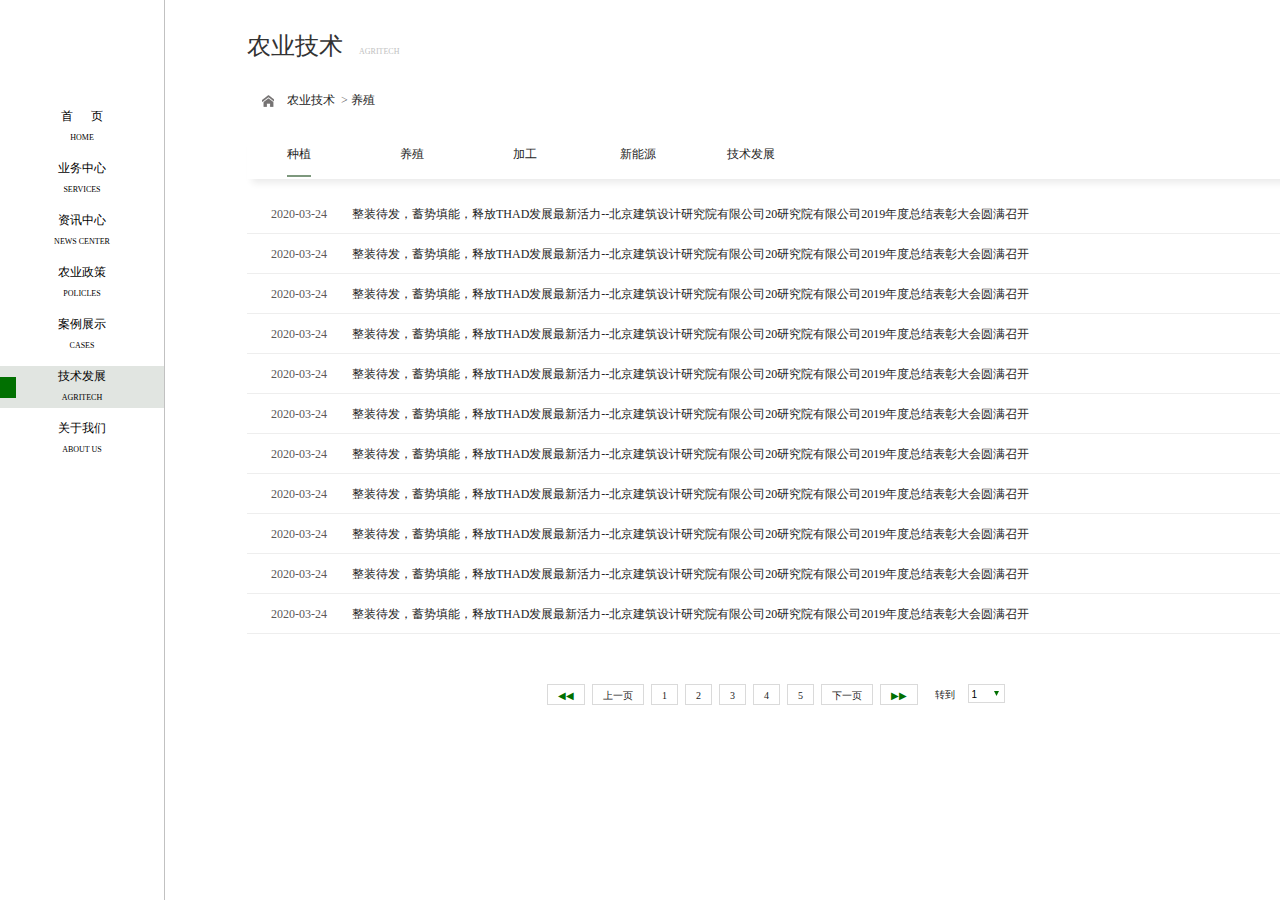
<file: page/Agritech.html>
<!DOCTYPE html>
<html>
	<head>
		<meta charset="utf-8">
		<title></title>
		<!-- 通用base -->
		<link rel="stylesheet" type="text/css" href="../style/css/base.css"/>
		<!-- 二级页面通用侧边导航栏样式表 -->
		<link rel="stylesheet" type="text/css" href="../style/css/common/subPageNav.css"/>
		<!-- Agritech页面样式表 -->
		<link rel="stylesheet" type="text/css" href="../style/css/subPage.css"/>
		<!-- jquery库 -->
		<script src="../style/js/libs/jquery-1.11.0.min.js"></script>
		<!-- Agritech页面选项卡控制器 -->
		<script src="../style/js/controllers/Agritech.js"></script>
	</head>
	<body>
		<section id="Agritech" class="w oh">
			<div id="subPageContent" class="ma oh">
				<script src="../style/js/views/subPageNav.js"></script>
				<div id="subPageMain" class="fl">
					<h1 class="mt30 mb30 f24">农业技术<span class="">AGRITECH</span></h1>
					<h3 class="f12 mb30 pr">
						<a href="##">农业技术</a>&nbsp;&nbsp;>
						<a href="##">养殖</a>
						<div class="" id="search">
							<input type="text" placeholder="内容查询"/>
						</div>
					</h3>
					
					<div id="tabBox">
						<div id="tab_Menu">
							<ul class="Clearfix f12 tc f12">
								<li class="fl mr10">
									<a href="##">种植</a>
									<i class="on2"></i>
								</li>
								<li class="fl mr10">
									<a href="##">养殖</a>
									<i></i>
								</li>
								<li class="fl mr10">
									<a href="##">加工</a>
									<i></i>
								</li>
								<li class="fl mr10">
									<a href="##">新能源</a>
									<i></i>
								</li>
								<li class="fl mr10">
									<a href="##">技术发展</a>
									<i></i>
								</li>
							</ul>
						</div>
						<div id="tab_content">
							<div class="show">
								<ul class="Clearfix">
									<li class="mt15">
										<span>2020-03-24</span>
										<a href="##">整装待发，蓄势填能，释放THAD发展最新活力--北京建筑设计研究院有限公司20研究院有限公司2019年度总结表彰大会圆满召开</a>
									</li>
									<li>
										<span>2020-03-24</span>
										<a href="##">整装待发，蓄势填能，释放THAD发展最新活力--北京建筑设计研究院有限公司20研究院有限公司2019年度总结表彰大会圆满召开</a>
									</li>
									<li>
										<span>2020-03-24</span>
										<a href="##">整装待发，蓄势填能，释放THAD发展最新活力--北京建筑设计研究院有限公司20研究院有限公司2019年度总结表彰大会圆满召开</a>
									</li>
									<li>
										<span>2020-03-24</span>
										<a href="##">整装待发，蓄势填能，释放THAD发展最新活力--北京建筑设计研究院有限公司20研究院有限公司2019年度总结表彰大会圆满召开</a>
									</li>
									<li>
										<span>2020-03-24</span>
										<a href="##">整装待发，蓄势填能，释放THAD发展最新活力--北京建筑设计研究院有限公司20研究院有限公司2019年度总结表彰大会圆满召开</a>
									</li>
									<li>
										<span>2020-03-24</span>
										<a href="##">整装待发，蓄势填能，释放THAD发展最新活力--北京建筑设计研究院有限公司20研究院有限公司2019年度总结表彰大会圆满召开</a>
									</li>
									<li>
										<span>2020-03-24</span>
										<a href="##">整装待发，蓄势填能，释放THAD发展最新活力--北京建筑设计研究院有限公司20研究院有限公司2019年度总结表彰大会圆满召开</a>
									</li>
									<li>
										<span>2020-03-24</span>
										<a href="##">整装待发，蓄势填能，释放THAD发展最新活力--北京建筑设计研究院有限公司20研究院有限公司2019年度总结表彰大会圆满召开</a>
									</li>
									<li>
										<span>2020-03-24</span>
										<a href="##">整装待发，蓄势填能，释放THAD发展最新活力--北京建筑设计研究院有限公司20研究院有限公司2019年度总结表彰大会圆满召开</a>
									</li>
									<li>
										<span>2020-03-24</span>
										<a href="##">整装待发，蓄势填能，释放THAD发展最新活力--北京建筑设计研究院有限公司20研究院有限公司2019年度总结表彰大会圆满召开</a>
									</li>
									<li>
										<span>2020-03-24</span>
										<a href="##">整装待发，蓄势填能，释放THAD发展最新活力--北京建筑设计研究院有限公司20研究院有限公司2019年度总结表彰大会圆满召开</a>
									</li>
								</ul>
							</div>
							<div class="hide">
								<ul class="Clearfix">
									<li class="mt15">
										<span>2020-03-24</span>
										<a href="##">整装待发，蓄势填能，释放THAD发展最新活力--北京建筑设计研究院有限公司20研究院有限公司2019年度总结表彰大会圆满召开</a>
									</li>
									<li>
										<span>2020-03-24</span>
										<a href="##">整装待发，蓄势填能，释放THAD发展最新活力--北京建筑设计研究院有限公司20研究院有限公司2019年度总结表彰大会圆满召开</a>
									</li>
									<li>
										<span>2020-03-24</span>
										<a href="##">整装待发，蓄势填能，释放THAD发展最新活力--北京建筑设计研究院有限公司20研究院有限公司2019年度总结表彰大会圆满召开</a>
									</li>
									<li>
										<span>2020-03-24</span>
										<a href="##">整装待发，蓄势填能，释放THAD发展最新活力--北京建筑设计研究院有限公司20研究院有限公司2019年度总结表彰大会圆满召开</a>
									</li>
									<li>
										<span>2020-03-24</span>
										<a href="##">整装待发，蓄势填能，释放THAD发展最新活力--北京建筑设计研究院有限公司20研究院有限公司2019年度总结表彰大会圆满召开</a>
									</li>
									<li>
										<span>2020-03-24</span>
										<a href="##">整装待发，蓄势填能，释放THAD发展最新活力--北京建筑设计研究院有限公司20研究院有限公司2019年度总结表彰大会圆满召开</a>
									</li>
									<li>
										<span>2020-03-24</span>
										<a href="##">整装待发，蓄势填能，释放THAD发展最新活力--北京建筑设计研究院有限公司20研究院有限公司2019年度总结表彰大会圆满召开</a>
									</li>
									<li>
										<span>2020-03-24</span>
										<a href="##">整装待发，蓄势填能，释放THAD发展最新活力--北京建筑设计研究院有限公司20研究院有限公司2019年度总结表彰大会圆满召开</a>
									</li>
									<li>
										<span>2020-03-24</span>
										<a href="##">整装待发，蓄势填能，释放THAD发展最新活力--北京建筑设计研究院有限公司20研究院有限公司2019年度总结表彰大会圆满召开</a>
									</li>
									<li>
										<span>2020-03-24</span>
										<a href="##">整装待发，蓄势填能，释放THAD发展最新活力--北京建筑设计研究院有限公司20研究院有限公司2019年度总结表彰大会圆满召开</a>
									</li>
									<li>
										<span>2020-03-24</span>
										<a href="##">整装待发，蓄势填能，释放THAD发展最新活力--北京建筑设计研究院有限公司20研究院有限公司2019年度总结表彰大会圆满召开</a>
									</li>
								</ul>
							</div>
							<div class="hide">
								<ul class="Clearfix">
									<li class="mt15">
										<span>2020-03-24</span>
										<a href="##">整装待发，蓄势填能，释放THAD发展最新活力--北京建筑设计研究院有限公司20研究院有限公司2019年度总结表彰大会圆满召开</a>
									</li>
									<li>
										<span>2020-03-24</span>
										<a href="##">整装待发，蓄势填能，释放THAD发展最新活力--北京建筑设计研究院有限公司20研究院有限公司2019年度总结表彰大会圆满召开</a>
									</li>
									<li>
										<span>2020-03-24</span>
										<a href="##">整装待发，蓄势填能，释放THAD发展最新活力--北京建筑设计研究院有限公司20研究院有限公司2019年度总结表彰大会圆满召开</a>
									</li>
									<li>
										<span>2020-03-24</span>
										<a href="##">整装待发，蓄势填能，释放THAD发展最新活力--北京建筑设计研究院有限公司20研究院有限公司2019年度总结表彰大会圆满召开</a>
									</li>
									<li>
										<span>2020-03-24</span>
										<a href="##">整装待发，蓄势填能，释放THAD发展最新活力--北京建筑设计研究院有限公司20研究院有限公司2019年度总结表彰大会圆满召开</a>
									</li>
									<li>
										<span>2020-03-24</span>
										<a href="##">整装待发，蓄势填能，释放THAD发展最新活力--北京建筑设计研究院有限公司20研究院有限公司2019年度总结表彰大会圆满召开</a>
									</li>
									<li>
										<span>2020-03-24</span>
										<a href="##">整装待发，蓄势填能，释放THAD发展最新活力--北京建筑设计研究院有限公司20研究院有限公司2019年度总结表彰大会圆满召开</a>
									</li>
									<li>
										<span>2020-03-24</span>
										<a href="##">整装待发，蓄势填能，释放THAD发展最新活力--北京建筑设计研究院有限公司20研究院有限公司2019年度总结表彰大会圆满召开</a>
									</li>
									<li>
										<span>2020-03-24</span>
										<a href="##">整装待发，蓄势填能，释放THAD发展最新活力--北京建筑设计研究院有限公司20研究院有限公司2019年度总结表彰大会圆满召开</a>
									</li>
									<li>
										<span>2020-03-24</span>
										<a href="##">整装待发，蓄势填能，释放THAD发展最新活力--北京建筑设计研究院有限公司20研究院有限公司2019年度总结表彰大会圆满召开</a>
									</li>
									<li>
										<span>2020-03-24</span>
										<a href="##">整装待发，蓄势填能，释放THAD发展最新活力--北京建筑设计研究院有限公司20研究院有限公司2019年度总结表彰大会圆满召开</a>
									</li>
								</ul>
							</div>
							<div class="hide">
								<ul class="Clearfix">
									<li class="mt15">
										<span>2020-03-24</span>
										<a href="##">整装待发，蓄势填能，释放THAD发展最新活力--北京建筑设计研究院有限公司20研究院有限公司2019年度总结表彰大会圆满召开</a>
									</li>
									<li>
										<span>2020-03-24</span>
										<a href="##">整装待发，蓄势填能，释放THAD发展最新活力--北京建筑设计研究院有限公司20研究院有限公司2019年度总结表彰大会圆满召开</a>
									</li>
									<li>
										<span>2020-03-24</span>
										<a href="##">整装待发，蓄势填能，释放THAD发展最新活力--北京建筑设计研究院有限公司20研究院有限公司2019年度总结表彰大会圆满召开</a>
									</li>
									<li>
										<span>2020-03-24</span>
										<a href="##">整装待发，蓄势填能，释放THAD发展最新活力--北京建筑设计研究院有限公司20研究院有限公司2019年度总结表彰大会圆满召开</a>
									</li>
									<li>
										<span>2020-03-24</span>
										<a href="##">整装待发，蓄势填能，释放THAD发展最新活力--北京建筑设计研究院有限公司20研究院有限公司2019年度总结表彰大会圆满召开</a>
									</li>
									<li>
										<span>2020-03-24</span>
										<a href="##">整装待发，蓄势填能，释放THAD发展最新活力--北京建筑设计研究院有限公司20研究院有限公司2019年度总结表彰大会圆满召开</a>
									</li>
									<li>
										<span>2020-03-24</span>
										<a href="##">整装待发，蓄势填能，释放THAD发展最新活力--北京建筑设计研究院有限公司20研究院有限公司2019年度总结表彰大会圆满召开</a>
									</li>
									<li>
										<span>2020-03-24</span>
										<a href="##">整装待发，蓄势填能，释放THAD发展最新活力--北京建筑设计研究院有限公司20研究院有限公司2019年度总结表彰大会圆满召开</a>
									</li>
									<li>
										<span>2020-03-24</span>
										<a href="##">整装待发，蓄势填能，释放THAD发展最新活力--北京建筑设计研究院有限公司20研究院有限公司2019年度总结表彰大会圆满召开</a>
									</li>
									<li>
										<span>2020-03-24</span>
										<a href="##">整装待发，蓄势填能，释放THAD发展最新活力--北京建筑设计研究院有限公司20研究院有限公司2019年度总结表彰大会圆满召开</a>
									</li>
									<li>
										<span>2020-03-24</span>
										<a href="##">整装待发，蓄势填能，释放THAD发展最新活力--北京建筑设计研究院有限公司20研究院有限公司2019年度总结表彰大会圆满召开</a>
									</li>
								</ul>
							</div>
							<div class="hide">
								<ul class="Clearfix">
									<li class="mt15">
										<span>2020-03-24</span>
										<a href="##">整装待发，蓄势填能，释放THAD发展最新活力--北京建筑设计研究院有限公司20研究院有限公司2019年度总结表彰大会圆满召开</a>
									</li>
									<li>
										<span>2020-03-24</span>
										<a href="##">整装待发，蓄势填能，释放THAD发展最新活力--北京建筑设计研究院有限公司20研究院有限公司2019年度总结表彰大会圆满召开</a>
									</li>
									<li>
										<span>2020-03-24</span>
										<a href="##">整装待发，蓄势填能，释放THAD发展最新活力--北京建筑设计研究院有限公司20研究院有限公司2019年度总结表彰大会圆满召开</a>
									</li>
									<li>
										<span>2020-03-24</span>
										<a href="##">整装待发，蓄势填能，释放THAD发展最新活力--北京建筑设计研究院有限公司20研究院有限公司2019年度总结表彰大会圆满召开</a>
									</li>
									<li>
										<span>2020-03-24</span>
										<a href="##">整装待发，蓄势填能，释放THAD发展最新活力--北京建筑设计研究院有限公司20研究院有限公司2019年度总结表彰大会圆满召开</a>
									</li>
									<li>
										<span>2020-03-24</span>
										<a href="##">整装待发，蓄势填能，释放THAD发展最新活力--北京建筑设计研究院有限公司20研究院有限公司2019年度总结表彰大会圆满召开</a>
									</li>
									<li>
										<span>2020-03-24</span>
										<a href="##">整装待发，蓄势填能，释放THAD发展最新活力--北京建筑设计研究院有限公司20研究院有限公司2019年度总结表彰大会圆满召开</a>
									</li>
									<li>
										<span>2020-03-24</span>
										<a href="##">整装待发，蓄势填能，释放THAD发展最新活力--北京建筑设计研究院有限公司20研究院有限公司2019年度总结表彰大会圆满召开</a>
									</li>
									<li>
										<span>2020-03-24</span>
										<a href="##">整装待发，蓄势填能，释放THAD发展最新活力--北京建筑设计研究院有限公司20研究院有限公司2019年度总结表彰大会圆满召开</a>
									</li>
									<li>
										<span>2020-03-24</span>
										<a href="##">整装待发，蓄势填能，释放THAD发展最新活力--北京建筑设计研究院有限公司20研究院有限公司2019年度总结表彰大会圆满召开</a>
									</li>
									<li>
										<span>2020-03-24</span>
										<a href="##">整装待发，蓄势填能，释放THAD发展最新活力--北京建筑设计研究院有限公司20研究院有限公司2019年度总结表彰大会圆满召开</a>
									</li>
								</ul>
							</div>
						</div>
					</div>
					<div id="pageSkip" class="oh ma">
						<a href="##" class="triangle">◀◀</a>
						<a href="##">上一页</a>
						<a href="##">1</a>
						<a href="##">2</a>
						<a href="##">3</a>
						<a href="##">4</a>
						<a href="##">5</a>
						<a href="##">下一页</a>
						<a href="##" class="triangle">▶▶</a>
						<a id="lastA">
							转到
							<select class="ml10 f10">
							  <option value="page1">
								  <a href="##">1</a>
							  </option>
							  <option value="page2">
								   <a href="##">2</a>
							  </option>
							  <option value="page3">
								  <a href="##">3</a>
							  </option>
							  <option value="page4">
								  <a href="##">4</a>
							  </option>
							  <option value="page5">
								  <a href="##">5</a>
							  </option>
							</select>
						</a>
					</div>
				</div>
			</div>
		</section>
		<script>
			
			
		</script>
	</body>
</html>
</file>
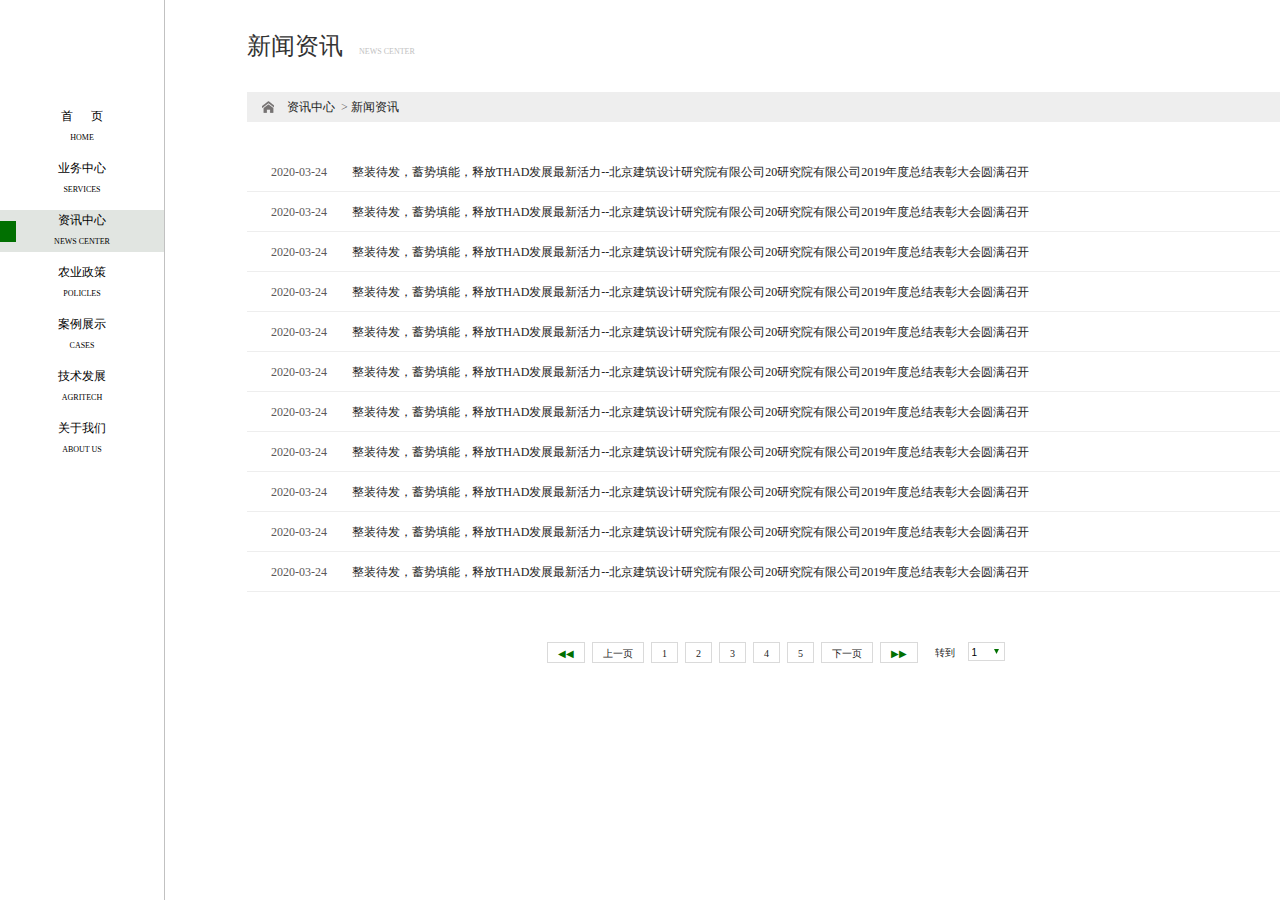
<file: page/NewsCenter.html>
<!DOCTYPE html>
<html>
	<head>
		<meta charset="utf-8">
		<title></title>
		<!-- 通用base -->
		<link rel="stylesheet" type="text/css" href="../style/css/base.css"/>
		<!-- 二级页面通用侧边导航栏样式表 -->
		<link rel="stylesheet" type="text/css" href="../style/css/common/subPageNav.css"/>
		<!-- NewCenter页面样式表 -->
		<link rel="stylesheet" type="text/css" href="../style/css/subPage.css"/>
	</head>
	<body>
		<section id="NewsCenter" class="w oh">
			<div id="subPageContent" class="ma oh">
				<script src="../style/js/views/subPageNav.js"></script>
				<div id="subPageMain" class="fl">
					<h1 class="mt30 mb30 f24">新闻资讯<span class="">NEWS CENTER</span></h1>
					<h3 class="f12 mb30 pr">
						<a href="##">资讯中心</a>&nbsp;&nbsp;>
						<a href="##">新闻资讯</a>
						<span class="pa"></span>
						<div class="noBgsearch" id="search">
							<input type="text" placeholder="内容查询"/>
						</div>
					</h3>
					
					<div id="tabBox">
						<!-- <div id="tab_Menu">
							<ul class="Clearfix f12 tc f12">
								<li class="fl mr10">
									<a href="##">种植</a>
									<i class="on2"></i>
								</li>
								<li class="fl mr10">
									<a href="##">养殖</a>
									<i></i>
								</li>
								<li class="fl mr10">
									<a href="##">加工</a>
									<i></i>
								</li>
								<li class="fl mr10">
									<a href="##">新能源</a>
									<i></i>
								</li>
								<li class="fl mr10">
									<a href="##">技术发展</a>
									<i></i>
								</li>
							</ul>
						</div> -->
						<div id="tab_content">
							<div class="show">
								<ul class="Clearfix">
									<li class="mt15">
										<span>2020-03-24</span>
										<a href="##">整装待发，蓄势填能，释放THAD发展最新活力--北京建筑设计研究院有限公司20研究院有限公司2019年度总结表彰大会圆满召开</a>
									</li>
									<li>
										<span>2020-03-24</span>
										<a href="##">整装待发，蓄势填能，释放THAD发展最新活力--北京建筑设计研究院有限公司20研究院有限公司2019年度总结表彰大会圆满召开</a>
									</li>
									<li>
										<span>2020-03-24</span>
										<a href="##">整装待发，蓄势填能，释放THAD发展最新活力--北京建筑设计研究院有限公司20研究院有限公司2019年度总结表彰大会圆满召开</a>
									</li>
									<li>
										<span>2020-03-24</span>
										<a href="##">整装待发，蓄势填能，释放THAD发展最新活力--北京建筑设计研究院有限公司20研究院有限公司2019年度总结表彰大会圆满召开</a>
									</li>
									<li>
										<span>2020-03-24</span>
										<a href="##">整装待发，蓄势填能，释放THAD发展最新活力--北京建筑设计研究院有限公司20研究院有限公司2019年度总结表彰大会圆满召开</a>
									</li>
									<li>
										<span>2020-03-24</span>
										<a href="##">整装待发，蓄势填能，释放THAD发展最新活力--北京建筑设计研究院有限公司20研究院有限公司2019年度总结表彰大会圆满召开</a>
									</li>
									<li>
										<span>2020-03-24</span>
										<a href="##">整装待发，蓄势填能，释放THAD发展最新活力--北京建筑设计研究院有限公司20研究院有限公司2019年度总结表彰大会圆满召开</a>
									</li>
									<li>
										<span>2020-03-24</span>
										<a href="##">整装待发，蓄势填能，释放THAD发展最新活力--北京建筑设计研究院有限公司20研究院有限公司2019年度总结表彰大会圆满召开</a>
									</li>
									<li>
										<span>2020-03-24</span>
										<a href="##">整装待发，蓄势填能，释放THAD发展最新活力--北京建筑设计研究院有限公司20研究院有限公司2019年度总结表彰大会圆满召开</a>
									</li>
									<li>
										<span>2020-03-24</span>
										<a href="##">整装待发，蓄势填能，释放THAD发展最新活力--北京建筑设计研究院有限公司20研究院有限公司2019年度总结表彰大会圆满召开</a>
									</li>
									<li>
										<span>2020-03-24</span>
										<a href="##">整装待发，蓄势填能，释放THAD发展最新活力--北京建筑设计研究院有限公司20研究院有限公司2019年度总结表彰大会圆满召开</a>
									</li>
								</ul>
							</div>
							<div class="hide">
								<ul class="Clearfix">
									<li class="mt15">
										<span>2020-03-24</span>
										<a href="##">整装待发，蓄势填能，释放THAD发展最新活力--北京建筑设计研究院有限公司20研究院有限公司2019年度总结表彰大会圆满召开</a>
									</li>
									<li>
										<span>2020-03-24</span>
										<a href="##">整装待发，蓄势填能，释放THAD发展最新活力--北京建筑设计研究院有限公司20研究院有限公司2019年度总结表彰大会圆满召开</a>
									</li>
									<li>
										<span>2020-03-24</span>
										<a href="##">整装待发，蓄势填能，释放THAD发展最新活力--北京建筑设计研究院有限公司20研究院有限公司2019年度总结表彰大会圆满召开</a>
									</li>
									<li>
										<span>2020-03-24</span>
										<a href="##">整装待发，蓄势填能，释放THAD发展最新活力--北京建筑设计研究院有限公司20研究院有限公司2019年度总结表彰大会圆满召开</a>
									</li>
									<li>
										<span>2020-03-24</span>
										<a href="##">整装待发，蓄势填能，释放THAD发展最新活力--北京建筑设计研究院有限公司20研究院有限公司2019年度总结表彰大会圆满召开</a>
									</li>
									<li>
										<span>2020-03-24</span>
										<a href="##">整装待发，蓄势填能，释放THAD发展最新活力--北京建筑设计研究院有限公司20研究院有限公司2019年度总结表彰大会圆满召开</a>
									</li>
									<li>
										<span>2020-03-24</span>
										<a href="##">整装待发，蓄势填能，释放THAD发展最新活力--北京建筑设计研究院有限公司20研究院有限公司2019年度总结表彰大会圆满召开</a>
									</li>
									<li>
										<span>2020-03-24</span>
										<a href="##">整装待发，蓄势填能，释放THAD发展最新活力--北京建筑设计研究院有限公司20研究院有限公司2019年度总结表彰大会圆满召开</a>
									</li>
									<li>
										<span>2020-03-24</span>
										<a href="##">整装待发，蓄势填能，释放THAD发展最新活力--北京建筑设计研究院有限公司20研究院有限公司2019年度总结表彰大会圆满召开</a>
									</li>
									<li>
										<span>2020-03-24</span>
										<a href="##">整装待发，蓄势填能，释放THAD发展最新活力--北京建筑设计研究院有限公司20研究院有限公司2019年度总结表彰大会圆满召开</a>
									</li>
									<li>
										<span>2020-03-24</span>
										<a href="##">整装待发，蓄势填能，释放THAD发展最新活力--北京建筑设计研究院有限公司20研究院有限公司2019年度总结表彰大会圆满召开</a>
									</li>
								</ul>
							</div>
							<div class="hide">
								<ul class="Clearfix">
									<li class="mt15">
										<span>2020-03-24</span>
										<a href="##">整装待发，蓄势填能，释放THAD发展最新活力--北京建筑设计研究院有限公司20研究院有限公司2019年度总结表彰大会圆满召开</a>
									</li>
									<li>
										<span>2020-03-24</span>
										<a href="##">整装待发，蓄势填能，释放THAD发展最新活力--北京建筑设计研究院有限公司20研究院有限公司2019年度总结表彰大会圆满召开</a>
									</li>
									<li>
										<span>2020-03-24</span>
										<a href="##">整装待发，蓄势填能，释放THAD发展最新活力--北京建筑设计研究院有限公司20研究院有限公司2019年度总结表彰大会圆满召开</a>
									</li>
									<li>
										<span>2020-03-24</span>
										<a href="##">整装待发，蓄势填能，释放THAD发展最新活力--北京建筑设计研究院有限公司20研究院有限公司2019年度总结表彰大会圆满召开</a>
									</li>
									<li>
										<span>2020-03-24</span>
										<a href="##">整装待发，蓄势填能，释放THAD发展最新活力--北京建筑设计研究院有限公司20研究院有限公司2019年度总结表彰大会圆满召开</a>
									</li>
									<li>
										<span>2020-03-24</span>
										<a href="##">整装待发，蓄势填能，释放THAD发展最新活力--北京建筑设计研究院有限公司20研究院有限公司2019年度总结表彰大会圆满召开</a>
									</li>
									<li>
										<span>2020-03-24</span>
										<a href="##">整装待发，蓄势填能，释放THAD发展最新活力--北京建筑设计研究院有限公司20研究院有限公司2019年度总结表彰大会圆满召开</a>
									</li>
									<li>
										<span>2020-03-24</span>
										<a href="##">整装待发，蓄势填能，释放THAD发展最新活力--北京建筑设计研究院有限公司20研究院有限公司2019年度总结表彰大会圆满召开</a>
									</li>
									<li>
										<span>2020-03-24</span>
										<a href="##">整装待发，蓄势填能，释放THAD发展最新活力--北京建筑设计研究院有限公司20研究院有限公司2019年度总结表彰大会圆满召开</a>
									</li>
									<li>
										<span>2020-03-24</span>
										<a href="##">整装待发，蓄势填能，释放THAD发展最新活力--北京建筑设计研究院有限公司20研究院有限公司2019年度总结表彰大会圆满召开</a>
									</li>
									<li>
										<span>2020-03-24</span>
										<a href="##">整装待发，蓄势填能，释放THAD发展最新活力--北京建筑设计研究院有限公司20研究院有限公司2019年度总结表彰大会圆满召开</a>
									</li>
								</ul>
							</div>
							<div class="hide">
								<ul class="Clearfix">
									<li class="mt15">
										<span>2020-03-24</span>
										<a href="##">整装待发，蓄势填能，释放THAD发展最新活力--北京建筑设计研究院有限公司20研究院有限公司2019年度总结表彰大会圆满召开</a>
									</li>
									<li>
										<span>2020-03-24</span>
										<a href="##">整装待发，蓄势填能，释放THAD发展最新活力--北京建筑设计研究院有限公司20研究院有限公司2019年度总结表彰大会圆满召开</a>
									</li>
									<li>
										<span>2020-03-24</span>
										<a href="##">整装待发，蓄势填能，释放THAD发展最新活力--北京建筑设计研究院有限公司20研究院有限公司2019年度总结表彰大会圆满召开</a>
									</li>
									<li>
										<span>2020-03-24</span>
										<a href="##">整装待发，蓄势填能，释放THAD发展最新活力--北京建筑设计研究院有限公司20研究院有限公司2019年度总结表彰大会圆满召开</a>
									</li>
									<li>
										<span>2020-03-24</span>
										<a href="##">整装待发，蓄势填能，释放THAD发展最新活力--北京建筑设计研究院有限公司20研究院有限公司2019年度总结表彰大会圆满召开</a>
									</li>
									<li>
										<span>2020-03-24</span>
										<a href="##">整装待发，蓄势填能，释放THAD发展最新活力--北京建筑设计研究院有限公司20研究院有限公司2019年度总结表彰大会圆满召开</a>
									</li>
									<li>
										<span>2020-03-24</span>
										<a href="##">整装待发，蓄势填能，释放THAD发展最新活力--北京建筑设计研究院有限公司20研究院有限公司2019年度总结表彰大会圆满召开</a>
									</li>
									<li>
										<span>2020-03-24</span>
										<a href="##">整装待发，蓄势填能，释放THAD发展最新活力--北京建筑设计研究院有限公司20研究院有限公司2019年度总结表彰大会圆满召开</a>
									</li>
									<li>
										<span>2020-03-24</span>
										<a href="##">整装待发，蓄势填能，释放THAD发展最新活力--北京建筑设计研究院有限公司20研究院有限公司2019年度总结表彰大会圆满召开</a>
									</li>
									<li>
										<span>2020-03-24</span>
										<a href="##">整装待发，蓄势填能，释放THAD发展最新活力--北京建筑设计研究院有限公司20研究院有限公司2019年度总结表彰大会圆满召开</a>
									</li>
									<li>
										<span>2020-03-24</span>
										<a href="##">整装待发，蓄势填能，释放THAD发展最新活力--北京建筑设计研究院有限公司20研究院有限公司2019年度总结表彰大会圆满召开</a>
									</li>
								</ul>
							</div>
							<div class="hide">
								<ul class="Clearfix">
									<li class="mt15">
										<span>2020-03-24</span>
										<a href="##">整装待发，蓄势填能，释放THAD发展最新活力--北京建筑设计研究院有限公司20研究院有限公司2019年度总结表彰大会圆满召开</a>
									</li>
									<li>
										<span>2020-03-24</span>
										<a href="##">整装待发，蓄势填能，释放THAD发展最新活力--北京建筑设计研究院有限公司20研究院有限公司2019年度总结表彰大会圆满召开</a>
									</li>
									<li>
										<span>2020-03-24</span>
										<a href="##">整装待发，蓄势填能，释放THAD发展最新活力--北京建筑设计研究院有限公司20研究院有限公司2019年度总结表彰大会圆满召开</a>
									</li>
									<li>
										<span>2020-03-24</span>
										<a href="##">整装待发，蓄势填能，释放THAD发展最新活力--北京建筑设计研究院有限公司20研究院有限公司2019年度总结表彰大会圆满召开</a>
									</li>
									<li>
										<span>2020-03-24</span>
										<a href="##">整装待发，蓄势填能，释放THAD发展最新活力--北京建筑设计研究院有限公司20研究院有限公司2019年度总结表彰大会圆满召开</a>
									</li>
									<li>
										<span>2020-03-24</span>
										<a href="##">整装待发，蓄势填能，释放THAD发展最新活力--北京建筑设计研究院有限公司20研究院有限公司2019年度总结表彰大会圆满召开</a>
									</li>
									<li>
										<span>2020-03-24</span>
										<a href="##">整装待发，蓄势填能，释放THAD发展最新活力--北京建筑设计研究院有限公司20研究院有限公司2019年度总结表彰大会圆满召开</a>
									</li>
									<li>
										<span>2020-03-24</span>
										<a href="##">整装待发，蓄势填能，释放THAD发展最新活力--北京建筑设计研究院有限公司20研究院有限公司2019年度总结表彰大会圆满召开</a>
									</li>
									<li>
										<span>2020-03-24</span>
										<a href="##">整装待发，蓄势填能，释放THAD发展最新活力--北京建筑设计研究院有限公司20研究院有限公司2019年度总结表彰大会圆满召开</a>
									</li>
									<li>
										<span>2020-03-24</span>
										<a href="##">整装待发，蓄势填能，释放THAD发展最新活力--北京建筑设计研究院有限公司20研究院有限公司2019年度总结表彰大会圆满召开</a>
									</li>
									<li>
										<span>2020-03-24</span>
										<a href="##">整装待发，蓄势填能，释放THAD发展最新活力--北京建筑设计研究院有限公司20研究院有限公司2019年度总结表彰大会圆满召开</a>
									</li>
								</ul>
							</div>
						</div>
					</div>
					<div id="pageSkip" class="oh ma">
						<a href="##" class="triangle">◀◀</a>
						<a href="##">上一页</a>
						<a href="##">1</a>
						<a href="##">2</a>
						<a href="##">3</a>
						<a href="##">4</a>
						<a href="##">5</a>
						<a href="##">下一页</a>
						<a href="##" class="triangle">▶▶</a>
						<a id="lastA">
							转到
							<select class="ml10 f10">
							  <option value="page1">
								  <a href="##">1</a>
							  </option>
							  <option value="page2">
								   <a href="##">2</a>
							  </option>
							  <option value="page3">
								  <a href="##">3</a>
							  </option>
							  <option value="page4">
								  <a href="##">4</a>
							  </option>
							  <option value="page5">
								  <a href="##">5</a>
							  </option>
							</select>
						</a>
					</div>
				</div>
			</div>
		</section>
	</body>
</html>
</file>
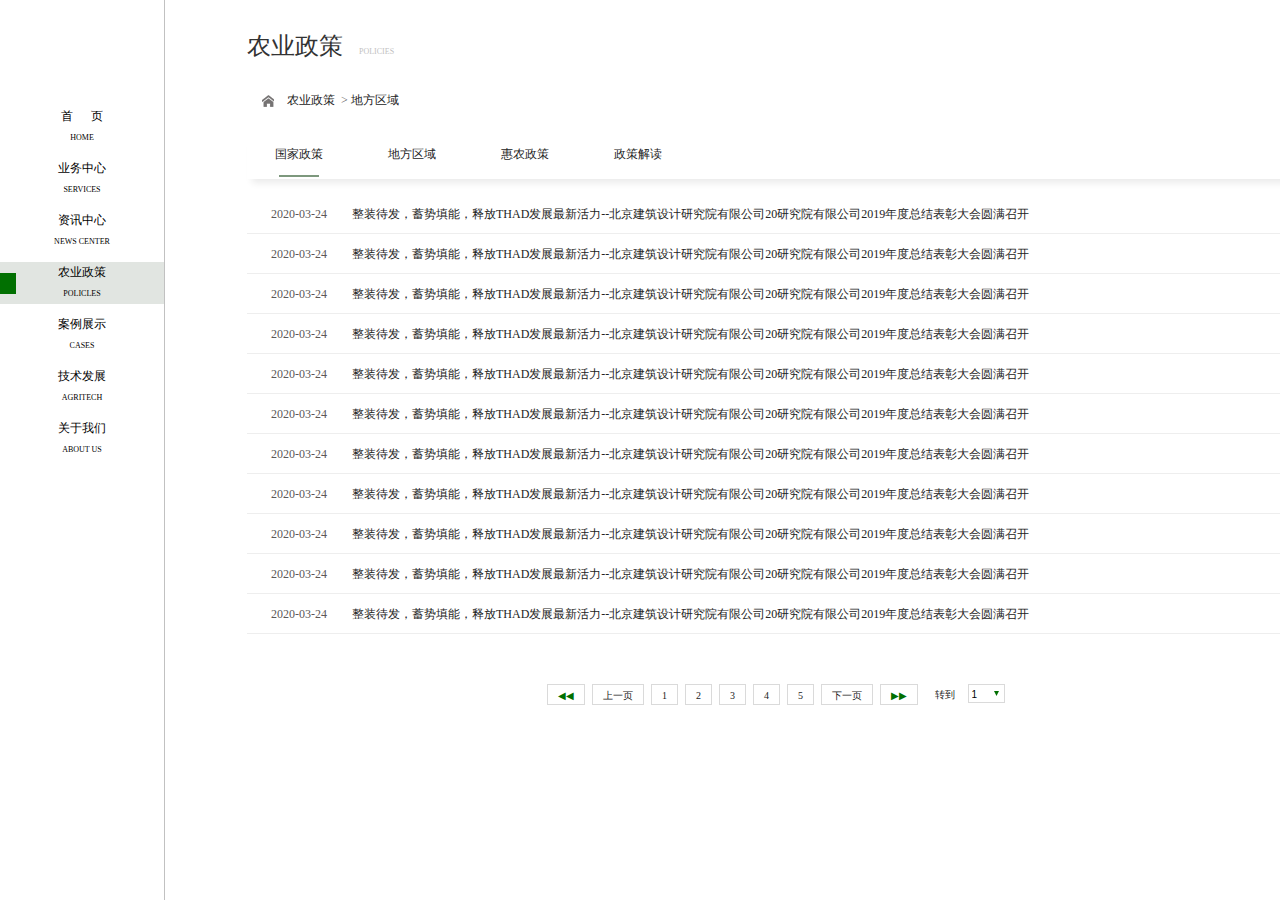
<file: page/Policies.html>
<!DOCTYPE html>
<html>
	<head>
		<meta charset="utf-8">
		<title></title>
		<!-- 通用base -->
		<link rel="stylesheet" type="text/css" href="../style/css/base.css"/>
		<!-- 二级页面通用侧边导航栏样式表 -->
		<link rel="stylesheet" type="text/css" href="../style/css/common/subPageNav.css"/>
		<!-- NewCenter页面样式表 -->
		<link rel="stylesheet" type="text/css" href="../style/css/subPage.css"/>
		<!-- jquery库 -->
		<script src="../style/js/libs/jquery-1.11.0.min.js"></script>
		<!-- Policies页面选项卡控制器 -->
		<script src="../style/js/controllers/Policies.js"></script>
	</head>
	<body>
		<section id="Policies" class="w oh">
			<div id="subPageContent" class="ma oh">
				<script src="../style/js/views/subPageNav.js"></script>
				<div id="subPageMain" class="fl">
					<h1 class="mt30 mb30 f24">农业政策<span>POLICIES</span></h1>
					<h3 class="f12 mb30 pr">
						<a href="##">农业政策</a>&nbsp;&nbsp;>
						<a href="##">地方区域</a>
						<div class="" id="search">
							<input type="text" placeholder="内容查询"/>
						</div>
					</h3>
					
					<div id="tabBox">
						<div id="tab_Menu">
							<ul class="Clearfix f12 tc f12">
								<li class="fl mr10">
									<a href="##">国家政策</a>
									<i class="on2"></i>
								</li>
								<li class="fl mr10">
									<a href="##">地方区域</a>
									<i></i>
								</li>
								<li class="fl mr10">
									<a href="##">惠农政策</a>
									<i></i>
								</li>
								<li class="fl mr10">
									<a href="##">政策解读</a>
									<i></i>
								</li>
								
							</ul>
						</div>
						<div id="tab_content">
							<div class="show">
								<ul class="Clearfix">
									<li class="mt15">
										<span>2020-03-24</span>
										<a href="##">整装待发，蓄势填能，释放THAD发展最新活力--北京建筑设计研究院有限公司20研究院有限公司2019年度总结表彰大会圆满召开</a>
									</li>
									<li>
										<span>2020-03-24</span>
										<a href="##">整装待发，蓄势填能，释放THAD发展最新活力--北京建筑设计研究院有限公司20研究院有限公司2019年度总结表彰大会圆满召开</a>
									</li>
									<li>
										<span>2020-03-24</span>
										<a href="##">整装待发，蓄势填能，释放THAD发展最新活力--北京建筑设计研究院有限公司20研究院有限公司2019年度总结表彰大会圆满召开</a>
									</li>
									<li>
										<span>2020-03-24</span>
										<a href="##">整装待发，蓄势填能，释放THAD发展最新活力--北京建筑设计研究院有限公司20研究院有限公司2019年度总结表彰大会圆满召开</a>
									</li>
									<li>
										<span>2020-03-24</span>
										<a href="##">整装待发，蓄势填能，释放THAD发展最新活力--北京建筑设计研究院有限公司20研究院有限公司2019年度总结表彰大会圆满召开</a>
									</li>
									<li>
										<span>2020-03-24</span>
										<a href="##">整装待发，蓄势填能，释放THAD发展最新活力--北京建筑设计研究院有限公司20研究院有限公司2019年度总结表彰大会圆满召开</a>
									</li>
									<li>
										<span>2020-03-24</span>
										<a href="##">整装待发，蓄势填能，释放THAD发展最新活力--北京建筑设计研究院有限公司20研究院有限公司2019年度总结表彰大会圆满召开</a>
									</li>
									<li>
										<span>2020-03-24</span>
										<a href="##">整装待发，蓄势填能，释放THAD发展最新活力--北京建筑设计研究院有限公司20研究院有限公司2019年度总结表彰大会圆满召开</a>
									</li>
									<li>
										<span>2020-03-24</span>
										<a href="##">整装待发，蓄势填能，释放THAD发展最新活力--北京建筑设计研究院有限公司20研究院有限公司2019年度总结表彰大会圆满召开</a>
									</li>
									<li>
										<span>2020-03-24</span>
										<a href="##">整装待发，蓄势填能，释放THAD发展最新活力--北京建筑设计研究院有限公司20研究院有限公司2019年度总结表彰大会圆满召开</a>
									</li>
									<li>
										<span>2020-03-24</span>
										<a href="##">整装待发，蓄势填能，释放THAD发展最新活力--北京建筑设计研究院有限公司20研究院有限公司2019年度总结表彰大会圆满召开</a>
									</li>
								</ul>
							</div>
							
							<div class="hide">
								<div id="tab_Menu2" class="oh">
									<a class="on3">安徽</a>
									<a>北京</a>
									<a>重庆</a>
									<a>福建</a>
									<a>甘肃</a>
									<a>广东</a>
									<a>广西</a>
									<a>贵州</a>
									<a>海南</a>
									<a>黑龙江</a>
									<a>河北</a>
									<a>河南</a>
									<a>湖北</a>
									<a>湖南</a>
									<a>吉林</a>
									<a>江西</a>
									<a>江苏</a>
									<a>辽宁</a>
									<a>内蒙古</a>
									<a>宁夏</a>
									<a>青海</a>
									<a>山东</a>
									<a>陕西</a>
									<a>上海</a>
									<a>四川</a>
									<a>西藏</a>
									<a>天津</a>
									<a>新疆</a>
									<a>云南</a>
									<a>浙江</a>
									<a>山西</a>
								</div>
								<div id="tab_content2">
									<div class="show2">
										<ul class="Clearfix">
											<li class="mt15">
												<span>2020-03-24</span>
												<a href="##">整装待发，蓄势填能，释放THAD发展最新活力--北京建筑设计研究院有限公司20研究院有限公司2019年度总结表彰大会圆满召开</a>
											</li>
											<li>
												<span>2020-03-24</span>
												<a href="##">整装待发，蓄势填能，释放THAD发展最新活力--北京建筑设计研究院有限公司20研究院有限公司2019年度总结表彰大会圆满召开</a>
											</li>
											<li>
												<span>2020-03-24</span>
												<a href="##">整装待发，蓄势填能，释放THAD发展最新活力--北京建筑设计研究院有限公司20研究院有限公司2019年度总结表彰大会圆满召开</a>
											</li>
											<li>
												<span>2020-03-24</span>
												<a href="##">整装待发，蓄势填能，释放THAD发展最新活力--北京建筑设计研究院有限公司20研究院有限公司2019年度总结表彰大会圆满召开</a>
											</li>
											<li>
												<span>2020-03-24</span>
												<a href="##">整装待发，蓄势填能，释放THAD发展最新活力--北京建筑设计研究院有限公司20研究院有限公司2019年度总结表彰大会圆满召开</a>
											</li>
											<li>
												<span>2020-03-24</span>
												<a href="##">整装待发，蓄势填能，释放THAD发展最新活力--北京建筑设计研究院有限公司20研究院有限公司2019年度总结表彰大会圆满召开</a>
											</li>
											<li>
												<span>2020-03-24</span>
												<a href="##">整装待发，蓄势填能，释放THAD发展最新活力--北京建筑设计研究院有限公司20研究院有限公司2019年度总结表彰大会圆满召开</a>
											</li>
											<li>
												<span>2020-03-24</span>
												<a href="##">整装待发，蓄势填能，释放THAD发展最新活力--北京建筑设计研究院有限公司20研究院有限公司2019年度总结表彰大会圆满召开</a>
											</li>
											<li>
												<span>2020-03-24</span>
												<a href="##">整装待发，蓄势填能，释放THAD发展最新活力--北京建筑设计研究院有限公司20研究院有限公司2019年度总结表彰大会圆满召开</a>
											</li>
											<li>
												<span>2020-03-24</span>
												<a href="##">整装待发，蓄势填能，释放THAD发展最新活力--北京建筑设计研究院有限公司20研究院有限公司2019年度总结表彰大会圆满召开</a>
											</li>
											<li>
												<span>2020-03-24</span>
												<a href="##">整装待发，蓄势填能，释放THAD发展最新活力--北京建筑设计研究院有限公司20研究院有限公司2019年度总结表彰大会圆满召开</a>
											</li>
										</ul>
									</div>
									<div class="hide2">
										<ul class="Clearfix">
											<li class="mt15">
												<span>2020-03-25</span>
												<a href="##">整装待发，蓄势填能，释放THAD发展最新活力--北京建筑设计研究院有限公司20研究院有限公司2019年度总结表彰大会圆满召开</a>
											</li>
											<li>
												<span>2020-03-24</span>
												<a href="##">整装待发，蓄势填能，释放THAD发展最新活力--北京建筑设计研究院有限公司20研究院有限公司2019年度总结表彰大会圆满召开</a>
											</li>
											<li>
												<span>2020-03-24</span>
												<a href="##">整装待发，蓄势填能，释放THAD发展最新活力--北京建筑设计研究院有限公司20研究院有限公司2019年度总结表彰大会圆满召开</a>
											</li>
											<li>
												<span>2020-03-24</span>
												<a href="##">整装待发，蓄势填能，释放THAD发展最新活力--北京建筑设计研究院有限公司20研究院有限公司2019年度总结表彰大会圆满召开</a>
											</li>
											<li>
												<span>2020-03-24</span>
												<a href="##">整装待发，蓄势填能，释放THAD发展最新活力--北京建筑设计研究院有限公司20研究院有限公司2019年度总结表彰大会圆满召开</a>
											</li>
											<li>
												<span>2020-03-24</span>
												<a href="##">整装待发，蓄势填能，释放THAD发展最新活力--北京建筑设计研究院有限公司20研究院有限公司2019年度总结表彰大会圆满召开</a>
											</li>
											<li>
												<span>2020-03-24</span>
												<a href="##">整装待发，蓄势填能，释放THAD发展最新活力--北京建筑设计研究院有限公司20研究院有限公司2019年度总结表彰大会圆满召开</a>
											</li>
											<li>
												<span>2020-03-24</span>
												<a href="##">整装待发，蓄势填能，释放THAD发展最新活力--北京建筑设计研究院有限公司20研究院有限公司2019年度总结表彰大会圆满召开</a>
											</li>
											<li>
												<span>2020-03-24</span>
												<a href="##">整装待发，蓄势填能，释放THAD发展最新活力--北京建筑设计研究院有限公司20研究院有限公司2019年度总结表彰大会圆满召开</a>
											</li>
											<li>
												<span>2020-03-24</span>
												<a href="##">整装待发，蓄势填能，释放THAD发展最新活力--北京建筑设计研究院有限公司20研究院有限公司2019年度总结表彰大会圆满召开</a>
											</li>
											<li>
												<span>2020-03-24</span>
												<a href="##">整装待发，蓄势填能，释放THAD发展最新活力--北京建筑设计研究院有限公司20研究院有限公司2019年度总结表彰大会圆满召开</a>
											</li>
										</ul>
									</div>
									<div class="hide2">
										<ul class="Clearfix">
											<li class="mt15">
												<span>2020-03-24</span>
												<a href="##">整装待发，蓄势填能，释放THAD发展最新活力--北京建筑设计研究院有限公司20研究院有限公司2019年度总结表彰大会圆满召开</a>
											</li>
											<li>
												<span>2020-03-24</span>
												<a href="##">整装待发，蓄势填能，释放THAD发展最新活力--北京建筑设计研究院有限公司20研究院有限公司2019年度总结表彰大会圆满召开</a>
											</li>
											<li>
												<span>2020-03-24</span>
												<a href="##">整装待发，蓄势填能，释放THAD发展最新活力--北京建筑设计研究院有限公司20研究院有限公司2019年度总结表彰大会圆满召开</a>
											</li>
											<li>
												<span>2020-03-24</span>
												<a href="##">整装待发，蓄势填能，释放THAD发展最新活力--北京建筑设计研究院有限公司20研究院有限公司2019年度总结表彰大会圆满召开</a>
											</li>
											<li>
												<span>2020-03-24</span>
												<a href="##">整装待发，蓄势填能，释放THAD发展最新活力--北京建筑设计研究院有限公司20研究院有限公司2019年度总结表彰大会圆满召开</a>
											</li>
											<li>
												<span>2020-03-24</span>
												<a href="##">整装待发，蓄势填能，释放THAD发展最新活力--北京建筑设计研究院有限公司20研究院有限公司2019年度总结表彰大会圆满召开</a>
											</li>
											<li>
												<span>2020-03-24</span>
												<a href="##">整装待发，蓄势填能，释放THAD发展最新活力--北京建筑设计研究院有限公司20研究院有限公司2019年度总结表彰大会圆满召开</a>
											</li>
											<li>
												<span>2020-03-24</span>
												<a href="##">整装待发，蓄势填能，释放THAD发展最新活力--北京建筑设计研究院有限公司20研究院有限公司2019年度总结表彰大会圆满召开</a>
											</li>
											<li>
												<span>2020-03-24</span>
												<a href="##">整装待发，蓄势填能，释放THAD发展最新活力--北京建筑设计研究院有限公司20研究院有限公司2019年度总结表彰大会圆满召开</a>
											</li>
											<li>
												<span>2020-03-24</span>
												<a href="##">整装待发，蓄势填能，释放THAD发展最新活力--北京建筑设计研究院有限公司20研究院有限公司2019年度总结表彰大会圆满召开</a>
											</li>
											<li>
												<span>2020-03-24</span>
												<a href="##">整装待发，蓄势填能，释放THAD发展最新活力--北京建筑设计研究院有限公司20研究院有限公司2019年度总结表彰大会圆满召开</a>
											</li>
										</ul>
									</div>
									<div class="hide2">
										<ul class="Clearfix">
											<li class="mt15">
												<span>2020-03-24</span>
												<a href="##">整装待发，蓄势填能，释放THAD发展最新活力--北京建筑设计研究院有限公司20研究院有限公司2019年度总结表彰大会圆满召开</a>
											</li>
											<li>
												<span>2020-03-24</span>
												<a href="##">整装待发，蓄势填能，释放THAD发展最新活力--北京建筑设计研究院有限公司20研究院有限公司2019年度总结表彰大会圆满召开</a>
											</li>
											<li>
												<span>2020-03-24</span>
												<a href="##">整装待发，蓄势填能，释放THAD发展最新活力--北京建筑设计研究院有限公司20研究院有限公司2019年度总结表彰大会圆满召开</a>
											</li>
											<li>
												<span>2020-03-24</span>
												<a href="##">整装待发，蓄势填能，释放THAD发展最新活力--北京建筑设计研究院有限公司20研究院有限公司2019年度总结表彰大会圆满召开</a>
											</li>
											<li>
												<span>2020-03-24</span>
												<a href="##">整装待发，蓄势填能，释放THAD发展最新活力--北京建筑设计研究院有限公司20研究院有限公司2019年度总结表彰大会圆满召开</a>
											</li>
											<li>
												<span>2020-03-24</span>
												<a href="##">整装待发，蓄势填能，释放THAD发展最新活力--北京建筑设计研究院有限公司20研究院有限公司2019年度总结表彰大会圆满召开</a>
											</li>
											<li>
												<span>2020-03-24</span>
												<a href="##">整装待发，蓄势填能，释放THAD发展最新活力--北京建筑设计研究院有限公司20研究院有限公司2019年度总结表彰大会圆满召开</a>
											</li>
											<li>
												<span>2020-03-24</span>
												<a href="##">整装待发，蓄势填能，释放THAD发展最新活力--北京建筑设计研究院有限公司20研究院有限公司2019年度总结表彰大会圆满召开</a>
											</li>
											<li>
												<span>2020-03-24</span>
												<a href="##">整装待发，蓄势填能，释放THAD发展最新活力--北京建筑设计研究院有限公司20研究院有限公司2019年度总结表彰大会圆满召开</a>
											</li>
											<li>
												<span>2020-03-24</span>
												<a href="##">整装待发，蓄势填能，释放THAD发展最新活力--北京建筑设计研究院有限公司20研究院有限公司2019年度总结表彰大会圆满召开</a>
											</li>
											<li>
												<span>2020-03-24</span>
												<a href="##">整装待发，蓄势填能，释放THAD发展最新活力--北京建筑设计研究院有限公司20研究院有限公司2019年度总结表彰大会圆满召开</a>
											</li>
										</ul>
									</div>
									<div class="hide2">
										<ul class="Clearfix">
											<li class="mt15">
												<span>2020-03-24</span>
												<a href="##">整装待发，蓄势填能，释放THAD发展最新活力--北京建筑设计研究院有限公司20研究院有限公司2019年度总结表彰大会圆满召开</a>
											</li>
											<li>
												<span>2020-03-24</span>
												<a href="##">整装待发，蓄势填能，释放THAD发展最新活力--北京建筑设计研究院有限公司20研究院有限公司2019年度总结表彰大会圆满召开</a>
											</li>
											<li>
												<span>2020-03-24</span>
												<a href="##">整装待发，蓄势填能，释放THAD发展最新活力--北京建筑设计研究院有限公司20研究院有限公司2019年度总结表彰大会圆满召开</a>
											</li>
											<li>
												<span>2020-03-24</span>
												<a href="##">整装待发，蓄势填能，释放THAD发展最新活力--北京建筑设计研究院有限公司20研究院有限公司2019年度总结表彰大会圆满召开</a>
											</li>
											<li>
												<span>2020-03-24</span>
												<a href="##">整装待发，蓄势填能，释放THAD发展最新活力--北京建筑设计研究院有限公司20研究院有限公司2019年度总结表彰大会圆满召开</a>
											</li>
											<li>
												<span>2020-03-24</span>
												<a href="##">整装待发，蓄势填能，释放THAD发展最新活力--北京建筑设计研究院有限公司20研究院有限公司2019年度总结表彰大会圆满召开</a>
											</li>
											<li>
												<span>2020-03-24</span>
												<a href="##">整装待发，蓄势填能，释放THAD发展最新活力--北京建筑设计研究院有限公司20研究院有限公司2019年度总结表彰大会圆满召开</a>
											</li>
											<li>
												<span>2020-03-24</span>
												<a href="##">整装待发，蓄势填能，释放THAD发展最新活力--北京建筑设计研究院有限公司20研究院有限公司2019年度总结表彰大会圆满召开</a>
											</li>
											<li>
												<span>2020-03-24</span>
												<a href="##">整装待发，蓄势填能，释放THAD发展最新活力--北京建筑设计研究院有限公司20研究院有限公司2019年度总结表彰大会圆满召开</a>
											</li>
											<li>
												<span>2020-03-24</span>
												<a href="##">整装待发，蓄势填能，释放THAD发展最新活力--北京建筑设计研究院有限公司20研究院有限公司2019年度总结表彰大会圆满召开</a>
											</li>
											<li>
												<span>2020-03-24</span>
												<a href="##">整装待发，蓄势填能，释放THAD发展最新活力--北京建筑设计研究院有限公司20研究院有限公司2019年度总结表彰大会圆满召开</a>
											</li>
										</ul>
									</div>
									<div class="hide2">
										<ul class="Clearfix">
											<li class="mt15">
												<span>2020-03-24</span>
												<a href="##">整装待发，蓄势填能，释放THAD发展最新活力--北京建筑设计研究院有限公司20研究院有限公司2019年度总结表彰大会圆满召开</a>
											</li>
											<li>
												<span>2020-03-24</span>
												<a href="##">整装待发，蓄势填能，释放THAD发展最新活力--北京建筑设计研究院有限公司20研究院有限公司2019年度总结表彰大会圆满召开</a>
											</li>
											<li>
												<span>2020-03-24</span>
												<a href="##">整装待发，蓄势填能，释放THAD发展最新活力--北京建筑设计研究院有限公司20研究院有限公司2019年度总结表彰大会圆满召开</a>
											</li>
											<li>
												<span>2020-03-24</span>
												<a href="##">整装待发，蓄势填能，释放THAD发展最新活力--北京建筑设计研究院有限公司20研究院有限公司2019年度总结表彰大会圆满召开</a>
											</li>
											<li>
												<span>2020-03-24</span>
												<a href="##">整装待发，蓄势填能，释放THAD发展最新活力--北京建筑设计研究院有限公司20研究院有限公司2019年度总结表彰大会圆满召开</a>
											</li>
											<li>
												<span>2020-03-24</span>
												<a href="##">整装待发，蓄势填能，释放THAD发展最新活力--北京建筑设计研究院有限公司20研究院有限公司2019年度总结表彰大会圆满召开</a>
											</li>
											<li>
												<span>2020-03-24</span>
												<a href="##">整装待发，蓄势填能，释放THAD发展最新活力--北京建筑设计研究院有限公司20研究院有限公司2019年度总结表彰大会圆满召开</a>
											</li>
											<li>
												<span>2020-03-24</span>
												<a href="##">整装待发，蓄势填能，释放THAD发展最新活力--北京建筑设计研究院有限公司20研究院有限公司2019年度总结表彰大会圆满召开</a>
											</li>
											<li>
												<span>2020-03-24</span>
												<a href="##">整装待发，蓄势填能，释放THAD发展最新活力--北京建筑设计研究院有限公司20研究院有限公司2019年度总结表彰大会圆满召开</a>
											</li>
											<li>
												<span>2020-03-24</span>
												<a href="##">整装待发，蓄势填能，释放THAD发展最新活力--北京建筑设计研究院有限公司20研究院有限公司2019年度总结表彰大会圆满召开</a>
											</li>
											<li>
												<span>2020-03-24</span>
												<a href="##">整装待发，蓄势填能，释放THAD发展最新活力--北京建筑设计研究院有限公司20研究院有限公司2019年度总结表彰大会圆满召开</a>
											</li>
										</ul>
									</div>
									<div class="hide2">
										<ul class="Clearfix">
											<li class="mt15">
												<span>2020-03-24</span>
												<a href="##">整装待发，蓄势填能，释放THAD发展最新活力--北京建筑设计研究院有限公司20研究院有限公司2019年度总结表彰大会圆满召开</a>
											</li>
											<li>
												<span>2020-03-24</span>
												<a href="##">整装待发，蓄势填能，释放THAD发展最新活力--北京建筑设计研究院有限公司20研究院有限公司2019年度总结表彰大会圆满召开</a>
											</li>
											<li>
												<span>2020-03-24</span>
												<a href="##">整装待发，蓄势填能，释放THAD发展最新活力--北京建筑设计研究院有限公司20研究院有限公司2019年度总结表彰大会圆满召开</a>
											</li>
											<li>
												<span>2020-03-24</span>
												<a href="##">整装待发，蓄势填能，释放THAD发展最新活力--北京建筑设计研究院有限公司20研究院有限公司2019年度总结表彰大会圆满召开</a>
											</li>
											<li>
												<span>2020-03-24</span>
												<a href="##">整装待发，蓄势填能，释放THAD发展最新活力--北京建筑设计研究院有限公司20研究院有限公司2019年度总结表彰大会圆满召开</a>
											</li>
											<li>
												<span>2020-03-24</span>
												<a href="##">整装待发，蓄势填能，释放THAD发展最新活力--北京建筑设计研究院有限公司20研究院有限公司2019年度总结表彰大会圆满召开</a>
											</li>
											<li>
												<span>2020-03-24</span>
												<a href="##">整装待发，蓄势填能，释放THAD发展最新活力--北京建筑设计研究院有限公司20研究院有限公司2019年度总结表彰大会圆满召开</a>
											</li>
											<li>
												<span>2020-03-24</span>
												<a href="##">整装待发，蓄势填能，释放THAD发展最新活力--北京建筑设计研究院有限公司20研究院有限公司2019年度总结表彰大会圆满召开</a>
											</li>
											<li>
												<span>2020-03-24</span>
												<a href="##">整装待发，蓄势填能，释放THAD发展最新活力--北京建筑设计研究院有限公司20研究院有限公司2019年度总结表彰大会圆满召开</a>
											</li>
											<li>
												<span>2020-03-24</span>
												<a href="##">整装待发，蓄势填能，释放THAD发展最新活力--北京建筑设计研究院有限公司20研究院有限公司2019年度总结表彰大会圆满召开</a>
											</li>
											<li>
												<span>2020-03-24</span>
												<a href="##">整装待发，蓄势填能，释放THAD发展最新活力--北京建筑设计研究院有限公司20研究院有限公司2019年度总结表彰大会圆满召开</a>
											</li>
										</ul>
									</div>
									<div class="hide2">
										<ul class="Clearfix">
											<li class="mt15">
												<span>2020-03-24</span>
												<a href="##">整装待发，蓄势填能，释放THAD发展最新活力--北京建筑设计研究院有限公司20研究院有限公司2019年度总结表彰大会圆满召开</a>
											</li>
											<li>
												<span>2020-03-24</span>
												<a href="##">整装待发，蓄势填能，释放THAD发展最新活力--北京建筑设计研究院有限公司20研究院有限公司2019年度总结表彰大会圆满召开</a>
											</li>
											<li>
												<span>2020-03-24</span>
												<a href="##">整装待发，蓄势填能，释放THAD发展最新活力--北京建筑设计研究院有限公司20研究院有限公司2019年度总结表彰大会圆满召开</a>
											</li>
											<li>
												<span>2020-03-24</span>
												<a href="##">整装待发，蓄势填能，释放THAD发展最新活力--北京建筑设计研究院有限公司20研究院有限公司2019年度总结表彰大会圆满召开</a>
											</li>
											<li>
												<span>2020-03-24</span>
												<a href="##">整装待发，蓄势填能，释放THAD发展最新活力--北京建筑设计研究院有限公司20研究院有限公司2019年度总结表彰大会圆满召开</a>
											</li>
											<li>
												<span>2020-03-24</span>
												<a href="##">整装待发，蓄势填能，释放THAD发展最新活力--北京建筑设计研究院有限公司20研究院有限公司2019年度总结表彰大会圆满召开</a>
											</li>
											<li>
												<span>2020-03-24</span>
												<a href="##">整装待发，蓄势填能，释放THAD发展最新活力--北京建筑设计研究院有限公司20研究院有限公司2019年度总结表彰大会圆满召开</a>
											</li>
											<li>
												<span>2020-03-24</span>
												<a href="##">整装待发，蓄势填能，释放THAD发展最新活力--北京建筑设计研究院有限公司20研究院有限公司2019年度总结表彰大会圆满召开</a>
											</li>
											<li>
												<span>2020-03-24</span>
												<a href="##">整装待发，蓄势填能，释放THAD发展最新活力--北京建筑设计研究院有限公司20研究院有限公司2019年度总结表彰大会圆满召开</a>
											</li>
											<li>
												<span>2020-03-24</span>
												<a href="##">整装待发，蓄势填能，释放THAD发展最新活力--北京建筑设计研究院有限公司20研究院有限公司2019年度总结表彰大会圆满召开</a>
											</li>
											<li>
												<span>2020-03-24</span>
												<a href="##">整装待发，蓄势填能，释放THAD发展最新活力--北京建筑设计研究院有限公司20研究院有限公司2019年度总结表彰大会圆满召开</a>
											</li>
										</ul>
									</div>
									<div class="hide2">
										<ul class="Clearfix">
											<li class="mt15">
												<span>2020-03-24</span>
												<a href="##">整装待发，蓄势填能，释放THAD发展最新活力--北京建筑设计研究院有限公司20研究院有限公司2019年度总结表彰大会圆满召开</a>
											</li>
											<li>
												<span>2020-03-24</span>
												<a href="##">整装待发，蓄势填能，释放THAD发展最新活力--北京建筑设计研究院有限公司20研究院有限公司2019年度总结表彰大会圆满召开</a>
											</li>
											<li>
												<span>2020-03-24</span>
												<a href="##">整装待发，蓄势填能，释放THAD发展最新活力--北京建筑设计研究院有限公司20研究院有限公司2019年度总结表彰大会圆满召开</a>
											</li>
											<li>
												<span>2020-03-24</span>
												<a href="##">整装待发，蓄势填能，释放THAD发展最新活力--北京建筑设计研究院有限公司20研究院有限公司2019年度总结表彰大会圆满召开</a>
											</li>
											<li>
												<span>2020-03-24</span>
												<a href="##">整装待发，蓄势填能，释放THAD发展最新活力--北京建筑设计研究院有限公司20研究院有限公司2019年度总结表彰大会圆满召开</a>
											</li>
											<li>
												<span>2020-03-24</span>
												<a href="##">整装待发，蓄势填能，释放THAD发展最新活力--北京建筑设计研究院有限公司20研究院有限公司2019年度总结表彰大会圆满召开</a>
											</li>
											<li>
												<span>2020-03-24</span>
												<a href="##">整装待发，蓄势填能，释放THAD发展最新活力--北京建筑设计研究院有限公司20研究院有限公司2019年度总结表彰大会圆满召开</a>
											</li>
											<li>
												<span>2020-03-24</span>
												<a href="##">整装待发，蓄势填能，释放THAD发展最新活力--北京建筑设计研究院有限公司20研究院有限公司2019年度总结表彰大会圆满召开</a>
											</li>
											<li>
												<span>2020-03-24</span>
												<a href="##">整装待发，蓄势填能，释放THAD发展最新活力--北京建筑设计研究院有限公司20研究院有限公司2019年度总结表彰大会圆满召开</a>
											</li>
											<li>
												<span>2020-03-24</span>
												<a href="##">整装待发，蓄势填能，释放THAD发展最新活力--北京建筑设计研究院有限公司20研究院有限公司2019年度总结表彰大会圆满召开</a>
											</li>
											<li>
												<span>2020-03-24</span>
												<a href="##">整装待发，蓄势填能，释放THAD发展最新活力--北京建筑设计研究院有限公司20研究院有限公司2019年度总结表彰大会圆满召开</a>
											</li>
										</ul>
									</div>
									<div class="hide2">
										<ul class="Clearfix">
											<li class="mt15">
												<span>2020-03-24</span>
												<a href="##">整装待发，蓄势填能，释放THAD发展最新活力--北京建筑设计研究院有限公司20研究院有限公司2019年度总结表彰大会圆满召开</a>
											</li>
											<li>
												<span>2020-03-24</span>
												<a href="##">整装待发，蓄势填能，释放THAD发展最新活力--北京建筑设计研究院有限公司20研究院有限公司2019年度总结表彰大会圆满召开</a>
											</li>
											<li>
												<span>2020-03-24</span>
												<a href="##">整装待发，蓄势填能，释放THAD发展最新活力--北京建筑设计研究院有限公司20研究院有限公司2019年度总结表彰大会圆满召开</a>
											</li>
											<li>
												<span>2020-03-24</span>
												<a href="##">整装待发，蓄势填能，释放THAD发展最新活力--北京建筑设计研究院有限公司20研究院有限公司2019年度总结表彰大会圆满召开</a>
											</li>
											<li>
												<span>2020-03-24</span>
												<a href="##">整装待发，蓄势填能，释放THAD发展最新活力--北京建筑设计研究院有限公司20研究院有限公司2019年度总结表彰大会圆满召开</a>
											</li>
											<li>
												<span>2020-03-24</span>
												<a href="##">整装待发，蓄势填能，释放THAD发展最新活力--北京建筑设计研究院有限公司20研究院有限公司2019年度总结表彰大会圆满召开</a>
											</li>
											<li>
												<span>2020-03-24</span>
												<a href="##">整装待发，蓄势填能，释放THAD发展最新活力--北京建筑设计研究院有限公司20研究院有限公司2019年度总结表彰大会圆满召开</a>
											</li>
											<li>
												<span>2020-03-24</span>
												<a href="##">整装待发，蓄势填能，释放THAD发展最新活力--北京建筑设计研究院有限公司20研究院有限公司2019年度总结表彰大会圆满召开</a>
											</li>
											<li>
												<span>2020-03-24</span>
												<a href="##">整装待发，蓄势填能，释放THAD发展最新活力--北京建筑设计研究院有限公司20研究院有限公司2019年度总结表彰大会圆满召开</a>
											</li>
											<li>
												<span>2020-03-24</span>
												<a href="##">整装待发，蓄势填能，释放THAD发展最新活力--北京建筑设计研究院有限公司20研究院有限公司2019年度总结表彰大会圆满召开</a>
											</li>
											<li>
												<span>2020-03-24</span>
												<a href="##">整装待发，蓄势填能，释放THAD发展最新活力--北京建筑设计研究院有限公司20研究院有限公司2019年度总结表彰大会圆满召开</a>
											</li>
										</ul>
									</div>
									<div class="hide2">
										<ul class="Clearfix">
											<li class="mt15">
												<span>2020-03-24</span>
												<a href="##">整装待发，蓄势填能，释放THAD发展最新活力--北京建筑设计研究院有限公司20研究院有限公司2019年度总结表彰大会圆满召开</a>
											</li>
											<li>
												<span>2020-03-24</span>
												<a href="##">整装待发，蓄势填能，释放THAD发展最新活力--北京建筑设计研究院有限公司20研究院有限公司2019年度总结表彰大会圆满召开</a>
											</li>
											<li>
												<span>2020-03-24</span>
												<a href="##">整装待发，蓄势填能，释放THAD发展最新活力--北京建筑设计研究院有限公司20研究院有限公司2019年度总结表彰大会圆满召开</a>
											</li>
											<li>
												<span>2020-03-24</span>
												<a href="##">整装待发，蓄势填能，释放THAD发展最新活力--北京建筑设计研究院有限公司20研究院有限公司2019年度总结表彰大会圆满召开</a>
											</li>
											<li>
												<span>2020-03-24</span>
												<a href="##">整装待发，蓄势填能，释放THAD发展最新活力--北京建筑设计研究院有限公司20研究院有限公司2019年度总结表彰大会圆满召开</a>
											</li>
											<li>
												<span>2020-03-24</span>
												<a href="##">整装待发，蓄势填能，释放THAD发展最新活力--北京建筑设计研究院有限公司20研究院有限公司2019年度总结表彰大会圆满召开</a>
											</li>
											<li>
												<span>2020-03-24</span>
												<a href="##">整装待发，蓄势填能，释放THAD发展最新活力--北京建筑设计研究院有限公司20研究院有限公司2019年度总结表彰大会圆满召开</a>
											</li>
											<li>
												<span>2020-03-24</span>
												<a href="##">整装待发，蓄势填能，释放THAD发展最新活力--北京建筑设计研究院有限公司20研究院有限公司2019年度总结表彰大会圆满召开</a>
											</li>
											<li>
												<span>2020-03-24</span>
												<a href="##">整装待发，蓄势填能，释放THAD发展最新活力--北京建筑设计研究院有限公司20研究院有限公司2019年度总结表彰大会圆满召开</a>
											</li>
											<li>
												<span>2020-03-24</span>
												<a href="##">整装待发，蓄势填能，释放THAD发展最新活力--北京建筑设计研究院有限公司20研究院有限公司2019年度总结表彰大会圆满召开</a>
											</li>
											<li>
												<span>2020-03-24</span>
												<a href="##">整装待发，蓄势填能，释放THAD发展最新活力--北京建筑设计研究院有限公司20研究院有限公司2019年度总结表彰大会圆满召开</a>
											</li>
										</ul>
									</div>
									<div class="hide2">
										<ul class="Clearfix">
											<li class="mt15">
												<span>2020-03-24</span>
												<a href="##">整装待发，蓄势填能，释放THAD发展最新活力--北京建筑设计研究院有限公司20研究院有限公司2019年度总结表彰大会圆满召开</a>
											</li>
											<li>
												<span>2020-03-24</span>
												<a href="##">整装待发，蓄势填能，释放THAD发展最新活力--北京建筑设计研究院有限公司20研究院有限公司2019年度总结表彰大会圆满召开</a>
											</li>
											<li>
												<span>2020-03-24</span>
												<a href="##">整装待发，蓄势填能，释放THAD发展最新活力--北京建筑设计研究院有限公司20研究院有限公司2019年度总结表彰大会圆满召开</a>
											</li>
											<li>
												<span>2020-03-24</span>
												<a href="##">整装待发，蓄势填能，释放THAD发展最新活力--北京建筑设计研究院有限公司20研究院有限公司2019年度总结表彰大会圆满召开</a>
											</li>
											<li>
												<span>2020-03-24</span>
												<a href="##">整装待发，蓄势填能，释放THAD发展最新活力--北京建筑设计研究院有限公司20研究院有限公司2019年度总结表彰大会圆满召开</a>
											</li>
											<li>
												<span>2020-03-24</span>
												<a href="##">整装待发，蓄势填能，释放THAD发展最新活力--北京建筑设计研究院有限公司20研究院有限公司2019年度总结表彰大会圆满召开</a>
											</li>
											<li>
												<span>2020-03-24</span>
												<a href="##">整装待发，蓄势填能，释放THAD发展最新活力--北京建筑设计研究院有限公司20研究院有限公司2019年度总结表彰大会圆满召开</a>
											</li>
											<li>
												<span>2020-03-24</span>
												<a href="##">整装待发，蓄势填能，释放THAD发展最新活力--北京建筑设计研究院有限公司20研究院有限公司2019年度总结表彰大会圆满召开</a>
											</li>
											<li>
												<span>2020-03-24</span>
												<a href="##">整装待发，蓄势填能，释放THAD发展最新活力--北京建筑设计研究院有限公司20研究院有限公司2019年度总结表彰大会圆满召开</a>
											</li>
											<li>
												<span>2020-03-24</span>
												<a href="##">整装待发，蓄势填能，释放THAD发展最新活力--北京建筑设计研究院有限公司20研究院有限公司2019年度总结表彰大会圆满召开</a>
											</li>
											<li>
												<span>2020-03-24</span>
												<a href="##">整装待发，蓄势填能，释放THAD发展最新活力--北京建筑设计研究院有限公司20研究院有限公司2019年度总结表彰大会圆满召开</a>
											</li>
										</ul>
									</div>
									<div class="hide2">
										<ul class="Clearfix">
											<li class="mt15">
												<span>2020-03-24</span>
												<a href="##">整装待发，蓄势填能，释放THAD发展最新活力--北京建筑设计研究院有限公司20研究院有限公司2019年度总结表彰大会圆满召开</a>
											</li>
											<li>
												<span>2020-03-24</span>
												<a href="##">整装待发，蓄势填能，释放THAD发展最新活力--北京建筑设计研究院有限公司20研究院有限公司2019年度总结表彰大会圆满召开</a>
											</li>
											<li>
												<span>2020-03-24</span>
												<a href="##">整装待发，蓄势填能，释放THAD发展最新活力--北京建筑设计研究院有限公司20研究院有限公司2019年度总结表彰大会圆满召开</a>
											</li>
											<li>
												<span>2020-03-24</span>
												<a href="##">整装待发，蓄势填能，释放THAD发展最新活力--北京建筑设计研究院有限公司20研究院有限公司2019年度总结表彰大会圆满召开</a>
											</li>
											<li>
												<span>2020-03-24</span>
												<a href="##">整装待发，蓄势填能，释放THAD发展最新活力--北京建筑设计研究院有限公司20研究院有限公司2019年度总结表彰大会圆满召开</a>
											</li>
											<li>
												<span>2020-03-24</span>
												<a href="##">整装待发，蓄势填能，释放THAD发展最新活力--北京建筑设计研究院有限公司20研究院有限公司2019年度总结表彰大会圆满召开</a>
											</li>
											<li>
												<span>2020-03-24</span>
												<a href="##">整装待发，蓄势填能，释放THAD发展最新活力--北京建筑设计研究院有限公司20研究院有限公司2019年度总结表彰大会圆满召开</a>
											</li>
											<li>
												<span>2020-03-24</span>
												<a href="##">整装待发，蓄势填能，释放THAD发展最新活力--北京建筑设计研究院有限公司20研究院有限公司2019年度总结表彰大会圆满召开</a>
											</li>
											<li>
												<span>2020-03-24</span>
												<a href="##">整装待发，蓄势填能，释放THAD发展最新活力--北京建筑设计研究院有限公司20研究院有限公司2019年度总结表彰大会圆满召开</a>
											</li>
											<li>
												<span>2020-03-24</span>
												<a href="##">整装待发，蓄势填能，释放THAD发展最新活力--北京建筑设计研究院有限公司20研究院有限公司2019年度总结表彰大会圆满召开</a>
											</li>
											<li>
												<span>2020-03-24</span>
												<a href="##">整装待发，蓄势填能，释放THAD发展最新活力--北京建筑设计研究院有限公司20研究院有限公司2019年度总结表彰大会圆满召开</a>
											</li>
										</ul>
									</div>
									<div class="hide2">
										<ul class="Clearfix">
											<li class="mt15">
												<span>2020-03-24</span>
												<a href="##">整装待发，蓄势填能，释放THAD发展最新活力--北京建筑设计研究院有限公司20研究院有限公司2019年度总结表彰大会圆满召开</a>
											</li>
											<li>
												<span>2020-03-24</span>
												<a href="##">整装待发，蓄势填能，释放THAD发展最新活力--北京建筑设计研究院有限公司20研究院有限公司2019年度总结表彰大会圆满召开</a>
											</li>
											<li>
												<span>2020-03-24</span>
												<a href="##">整装待发，蓄势填能，释放THAD发展最新活力--北京建筑设计研究院有限公司20研究院有限公司2019年度总结表彰大会圆满召开</a>
											</li>
											<li>
												<span>2020-03-24</span>
												<a href="##">整装待发，蓄势填能，释放THAD发展最新活力--北京建筑设计研究院有限公司20研究院有限公司2019年度总结表彰大会圆满召开</a>
											</li>
											<li>
												<span>2020-03-24</span>
												<a href="##">整装待发，蓄势填能，释放THAD发展最新活力--北京建筑设计研究院有限公司20研究院有限公司2019年度总结表彰大会圆满召开</a>
											</li>
											<li>
												<span>2020-03-24</span>
												<a href="##">整装待发，蓄势填能，释放THAD发展最新活力--北京建筑设计研究院有限公司20研究院有限公司2019年度总结表彰大会圆满召开</a>
											</li>
											<li>
												<span>2020-03-24</span>
												<a href="##">整装待发，蓄势填能，释放THAD发展最新活力--北京建筑设计研究院有限公司20研究院有限公司2019年度总结表彰大会圆满召开</a>
											</li>
											<li>
												<span>2020-03-24</span>
												<a href="##">整装待发，蓄势填能，释放THAD发展最新活力--北京建筑设计研究院有限公司20研究院有限公司2019年度总结表彰大会圆满召开</a>
											</li>
											<li>
												<span>2020-03-24</span>
												<a href="##">整装待发，蓄势填能，释放THAD发展最新活力--北京建筑设计研究院有限公司20研究院有限公司2019年度总结表彰大会圆满召开</a>
											</li>
											<li>
												<span>2020-03-24</span>
												<a href="##">整装待发，蓄势填能，释放THAD发展最新活力--北京建筑设计研究院有限公司20研究院有限公司2019年度总结表彰大会圆满召开</a>
											</li>
											<li>
												<span>2020-03-24</span>
												<a href="##">整装待发，蓄势填能，释放THAD发展最新活力--北京建筑设计研究院有限公司20研究院有限公司2019年度总结表彰大会圆满召开</a>
											</li>
										</ul>
									</div>
									<div class="hide2">
										<ul class="Clearfix">
											<li class="mt15">
												<span>2020-03-24</span>
												<a href="##">整装待发，蓄势填能，释放THAD发展最新活力--北京建筑设计研究院有限公司20研究院有限公司2019年度总结表彰大会圆满召开</a>
											</li>
											<li>
												<span>2020-03-24</span>
												<a href="##">整装待发，蓄势填能，释放THAD发展最新活力--北京建筑设计研究院有限公司20研究院有限公司2019年度总结表彰大会圆满召开</a>
											</li>
											<li>
												<span>2020-03-24</span>
												<a href="##">整装待发，蓄势填能，释放THAD发展最新活力--北京建筑设计研究院有限公司20研究院有限公司2019年度总结表彰大会圆满召开</a>
											</li>
											<li>
												<span>2020-03-24</span>
												<a href="##">整装待发，蓄势填能，释放THAD发展最新活力--北京建筑设计研究院有限公司20研究院有限公司2019年度总结表彰大会圆满召开</a>
											</li>
											<li>
												<span>2020-03-24</span>
												<a href="##">整装待发，蓄势填能，释放THAD发展最新活力--北京建筑设计研究院有限公司20研究院有限公司2019年度总结表彰大会圆满召开</a>
											</li>
											<li>
												<span>2020-03-24</span>
												<a href="##">整装待发，蓄势填能，释放THAD发展最新活力--北京建筑设计研究院有限公司20研究院有限公司2019年度总结表彰大会圆满召开</a>
											</li>
											<li>
												<span>2020-03-24</span>
												<a href="##">整装待发，蓄势填能，释放THAD发展最新活力--北京建筑设计研究院有限公司20研究院有限公司2019年度总结表彰大会圆满召开</a>
											</li>
											<li>
												<span>2020-03-24</span>
												<a href="##">整装待发，蓄势填能，释放THAD发展最新活力--北京建筑设计研究院有限公司20研究院有限公司2019年度总结表彰大会圆满召开</a>
											</li>
											<li>
												<span>2020-03-24</span>
												<a href="##">整装待发，蓄势填能，释放THAD发展最新活力--北京建筑设计研究院有限公司20研究院有限公司2019年度总结表彰大会圆满召开</a>
											</li>
											<li>
												<span>2020-03-24</span>
												<a href="##">整装待发，蓄势填能，释放THAD发展最新活力--北京建筑设计研究院有限公司20研究院有限公司2019年度总结表彰大会圆满召开</a>
											</li>
											<li>
												<span>2020-03-24</span>
												<a href="##">整装待发，蓄势填能，释放THAD发展最新活力--北京建筑设计研究院有限公司20研究院有限公司2019年度总结表彰大会圆满召开</a>
											</li>
										</ul>
									</div>
									<div class="hide2">
										<ul class="Clearfix">
											<li class="mt15">
												<span>2020-03-24</span>
												<a href="##">整装待发，蓄势填能，释放THAD发展最新活力--北京建筑设计研究院有限公司20研究院有限公司2019年度总结表彰大会圆满召开</a>
											</li>
											<li>
												<span>2020-03-24</span>
												<a href="##">整装待发，蓄势填能，释放THAD发展最新活力--北京建筑设计研究院有限公司20研究院有限公司2019年度总结表彰大会圆满召开</a>
											</li>
											<li>
												<span>2020-03-24</span>
												<a href="##">整装待发，蓄势填能，释放THAD发展最新活力--北京建筑设计研究院有限公司20研究院有限公司2019年度总结表彰大会圆满召开</a>
											</li>
											<li>
												<span>2020-03-24</span>
												<a href="##">整装待发，蓄势填能，释放THAD发展最新活力--北京建筑设计研究院有限公司20研究院有限公司2019年度总结表彰大会圆满召开</a>
											</li>
											<li>
												<span>2020-03-24</span>
												<a href="##">整装待发，蓄势填能，释放THAD发展最新活力--北京建筑设计研究院有限公司20研究院有限公司2019年度总结表彰大会圆满召开</a>
											</li>
											<li>
												<span>2020-03-24</span>
												<a href="##">整装待发，蓄势填能，释放THAD发展最新活力--北京建筑设计研究院有限公司20研究院有限公司2019年度总结表彰大会圆满召开</a>
											</li>
											<li>
												<span>2020-03-24</span>
												<a href="##">整装待发，蓄势填能，释放THAD发展最新活力--北京建筑设计研究院有限公司20研究院有限公司2019年度总结表彰大会圆满召开</a>
											</li>
											<li>
												<span>2020-03-24</span>
												<a href="##">整装待发，蓄势填能，释放THAD发展最新活力--北京建筑设计研究院有限公司20研究院有限公司2019年度总结表彰大会圆满召开</a>
											</li>
											<li>
												<span>2020-03-24</span>
												<a href="##">整装待发，蓄势填能，释放THAD发展最新活力--北京建筑设计研究院有限公司20研究院有限公司2019年度总结表彰大会圆满召开</a>
											</li>
											<li>
												<span>2020-03-24</span>
												<a href="##">整装待发，蓄势填能，释放THAD发展最新活力--北京建筑设计研究院有限公司20研究院有限公司2019年度总结表彰大会圆满召开</a>
											</li>
											<li>
												<span>2020-03-24</span>
												<a href="##">整装待发，蓄势填能，释放THAD发展最新活力--北京建筑设计研究院有限公司20研究院有限公司2019年度总结表彰大会圆满召开</a>
											</li>
										</ul>
									</div>
									<div class="hide2">
										<ul class="Clearfix">
											<li class="mt15">
												<span>2020-03-24</span>
												<a href="##">整装待发，蓄势填能，释放THAD发展最新活力--北京建筑设计研究院有限公司20研究院有限公司2019年度总结表彰大会圆满召开</a>
											</li>
											<li>
												<span>2020-03-24</span>
												<a href="##">整装待发，蓄势填能，释放THAD发展最新活力--北京建筑设计研究院有限公司20研究院有限公司2019年度总结表彰大会圆满召开</a>
											</li>
											<li>
												<span>2020-03-24</span>
												<a href="##">整装待发，蓄势填能，释放THAD发展最新活力--北京建筑设计研究院有限公司20研究院有限公司2019年度总结表彰大会圆满召开</a>
											</li>
											<li>
												<span>2020-03-24</span>
												<a href="##">整装待发，蓄势填能，释放THAD发展最新活力--北京建筑设计研究院有限公司20研究院有限公司2019年度总结表彰大会圆满召开</a>
											</li>
											<li>
												<span>2020-03-24</span>
												<a href="##">整装待发，蓄势填能，释放THAD发展最新活力--北京建筑设计研究院有限公司20研究院有限公司2019年度总结表彰大会圆满召开</a>
											</li>
											<li>
												<span>2020-03-24</span>
												<a href="##">整装待发，蓄势填能，释放THAD发展最新活力--北京建筑设计研究院有限公司20研究院有限公司2019年度总结表彰大会圆满召开</a>
											</li>
											<li>
												<span>2020-03-24</span>
												<a href="##">整装待发，蓄势填能，释放THAD发展最新活力--北京建筑设计研究院有限公司20研究院有限公司2019年度总结表彰大会圆满召开</a>
											</li>
											<li>
												<span>2020-03-24</span>
												<a href="##">整装待发，蓄势填能，释放THAD发展最新活力--北京建筑设计研究院有限公司20研究院有限公司2019年度总结表彰大会圆满召开</a>
											</li>
											<li>
												<span>2020-03-24</span>
												<a href="##">整装待发，蓄势填能，释放THAD发展最新活力--北京建筑设计研究院有限公司20研究院有限公司2019年度总结表彰大会圆满召开</a>
											</li>
											<li>
												<span>2020-03-24</span>
												<a href="##">整装待发，蓄势填能，释放THAD发展最新活力--北京建筑设计研究院有限公司20研究院有限公司2019年度总结表彰大会圆满召开</a>
											</li>
											<li>
												<span>2020-03-24</span>
												<a href="##">整装待发，蓄势填能，释放THAD发展最新活力--北京建筑设计研究院有限公司20研究院有限公司2019年度总结表彰大会圆满召开</a>
											</li>
										</ul>
									</div>
									<div class="hide2">
										<ul class="Clearfix">
											<li class="mt15">
												<span>2020-03-24</span>
												<a href="##">整装待发，蓄势填能，释放THAD发展最新活力--北京建筑设计研究院有限公司20研究院有限公司2019年度总结表彰大会圆满召开</a>
											</li>
											<li>
												<span>2020-03-24</span>
												<a href="##">整装待发，蓄势填能，释放THAD发展最新活力--北京建筑设计研究院有限公司20研究院有限公司2019年度总结表彰大会圆满召开</a>
											</li>
											<li>
												<span>2020-03-24</span>
												<a href="##">整装待发，蓄势填能，释放THAD发展最新活力--北京建筑设计研究院有限公司20研究院有限公司2019年度总结表彰大会圆满召开</a>
											</li>
											<li>
												<span>2020-03-24</span>
												<a href="##">整装待发，蓄势填能，释放THAD发展最新活力--北京建筑设计研究院有限公司20研究院有限公司2019年度总结表彰大会圆满召开</a>
											</li>
											<li>
												<span>2020-03-24</span>
												<a href="##">整装待发，蓄势填能，释放THAD发展最新活力--北京建筑设计研究院有限公司20研究院有限公司2019年度总结表彰大会圆满召开</a>
											</li>
											<li>
												<span>2020-03-24</span>
												<a href="##">整装待发，蓄势填能，释放THAD发展最新活力--北京建筑设计研究院有限公司20研究院有限公司2019年度总结表彰大会圆满召开</a>
											</li>
											<li>
												<span>2020-03-24</span>
												<a href="##">整装待发，蓄势填能，释放THAD发展最新活力--北京建筑设计研究院有限公司20研究院有限公司2019年度总结表彰大会圆满召开</a>
											</li>
											<li>
												<span>2020-03-24</span>
												<a href="##">整装待发，蓄势填能，释放THAD发展最新活力--北京建筑设计研究院有限公司20研究院有限公司2019年度总结表彰大会圆满召开</a>
											</li>
											<li>
												<span>2020-03-24</span>
												<a href="##">整装待发，蓄势填能，释放THAD发展最新活力--北京建筑设计研究院有限公司20研究院有限公司2019年度总结表彰大会圆满召开</a>
											</li>
											<li>
												<span>2020-03-24</span>
												<a href="##">整装待发，蓄势填能，释放THAD发展最新活力--北京建筑设计研究院有限公司20研究院有限公司2019年度总结表彰大会圆满召开</a>
											</li>
											<li>
												<span>2020-03-24</span>
												<a href="##">整装待发，蓄势填能，释放THAD发展最新活力--北京建筑设计研究院有限公司20研究院有限公司2019年度总结表彰大会圆满召开</a>
											</li>
										</ul>
									</div>
									<div class="hide2">
										<ul class="Clearfix">
											<li class="mt15">
												<span>2020-03-24</span>
												<a href="##">整装待发，蓄势填能，释放THAD发展最新活力--北京建筑设计研究院有限公司20研究院有限公司2019年度总结表彰大会圆满召开</a>
											</li>
											<li>
												<span>2020-03-24</span>
												<a href="##">整装待发，蓄势填能，释放THAD发展最新活力--北京建筑设计研究院有限公司20研究院有限公司2019年度总结表彰大会圆满召开</a>
											</li>
											<li>
												<span>2020-03-24</span>
												<a href="##">整装待发，蓄势填能，释放THAD发展最新活力--北京建筑设计研究院有限公司20研究院有限公司2019年度总结表彰大会圆满召开</a>
											</li>
											<li>
												<span>2020-03-24</span>
												<a href="##">整装待发，蓄势填能，释放THAD发展最新活力--北京建筑设计研究院有限公司20研究院有限公司2019年度总结表彰大会圆满召开</a>
											</li>
											<li>
												<span>2020-03-24</span>
												<a href="##">整装待发，蓄势填能，释放THAD发展最新活力--北京建筑设计研究院有限公司20研究院有限公司2019年度总结表彰大会圆满召开</a>
											</li>
											<li>
												<span>2020-03-24</span>
												<a href="##">整装待发，蓄势填能，释放THAD发展最新活力--北京建筑设计研究院有限公司20研究院有限公司2019年度总结表彰大会圆满召开</a>
											</li>
											<li>
												<span>2020-03-24</span>
												<a href="##">整装待发，蓄势填能，释放THAD发展最新活力--北京建筑设计研究院有限公司20研究院有限公司2019年度总结表彰大会圆满召开</a>
											</li>
											<li>
												<span>2020-03-24</span>
												<a href="##">整装待发，蓄势填能，释放THAD发展最新活力--北京建筑设计研究院有限公司20研究院有限公司2019年度总结表彰大会圆满召开</a>
											</li>
											<li>
												<span>2020-03-24</span>
												<a href="##">整装待发，蓄势填能，释放THAD发展最新活力--北京建筑设计研究院有限公司20研究院有限公司2019年度总结表彰大会圆满召开</a>
											</li>
											<li>
												<span>2020-03-24</span>
												<a href="##">整装待发，蓄势填能，释放THAD发展最新活力--北京建筑设计研究院有限公司20研究院有限公司2019年度总结表彰大会圆满召开</a>
											</li>
											<li>
												<span>2020-03-24</span>
												<a href="##">整装待发，蓄势填能，释放THAD发展最新活力--北京建筑设计研究院有限公司20研究院有限公司2019年度总结表彰大会圆满召开</a>
											</li>
										</ul>
									</div>
									<div class="hide2">
										<ul class="Clearfix">
											<li class="mt15">
												<span>2020-03-24</span>
												<a href="##">整装待发，蓄势填能，释放THAD发展最新活力--北京建筑设计研究院有限公司20研究院有限公司2019年度总结表彰大会圆满召开</a>
											</li>
											<li>
												<span>2020-03-24</span>
												<a href="##">整装待发，蓄势填能，释放THAD发展最新活力--北京建筑设计研究院有限公司20研究院有限公司2019年度总结表彰大会圆满召开</a>
											</li>
											<li>
												<span>2020-03-24</span>
												<a href="##">整装待发，蓄势填能，释放THAD发展最新活力--北京建筑设计研究院有限公司20研究院有限公司2019年度总结表彰大会圆满召开</a>
											</li>
											<li>
												<span>2020-03-24</span>
												<a href="##">整装待发，蓄势填能，释放THAD发展最新活力--北京建筑设计研究院有限公司20研究院有限公司2019年度总结表彰大会圆满召开</a>
											</li>
											<li>
												<span>2020-03-24</span>
												<a href="##">整装待发，蓄势填能，释放THAD发展最新活力--北京建筑设计研究院有限公司20研究院有限公司2019年度总结表彰大会圆满召开</a>
											</li>
											<li>
												<span>2020-03-24</span>
												<a href="##">整装待发，蓄势填能，释放THAD发展最新活力--北京建筑设计研究院有限公司20研究院有限公司2019年度总结表彰大会圆满召开</a>
											</li>
											<li>
												<span>2020-03-24</span>
												<a href="##">整装待发，蓄势填能，释放THAD发展最新活力--北京建筑设计研究院有限公司20研究院有限公司2019年度总结表彰大会圆满召开</a>
											</li>
											<li>
												<span>2020-03-24</span>
												<a href="##">整装待发，蓄势填能，释放THAD发展最新活力--北京建筑设计研究院有限公司20研究院有限公司2019年度总结表彰大会圆满召开</a>
											</li>
											<li>
												<span>2020-03-24</span>
												<a href="##">整装待发，蓄势填能，释放THAD发展最新活力--北京建筑设计研究院有限公司20研究院有限公司2019年度总结表彰大会圆满召开</a>
											</li>
											<li>
												<span>2020-03-24</span>
												<a href="##">整装待发，蓄势填能，释放THAD发展最新活力--北京建筑设计研究院有限公司20研究院有限公司2019年度总结表彰大会圆满召开</a>
											</li>
											<li>
												<span>2020-03-24</span>
												<a href="##">整装待发，蓄势填能，释放THAD发展最新活力--北京建筑设计研究院有限公司20研究院有限公司2019年度总结表彰大会圆满召开</a>
											</li>
										</ul>
									</div>
									<div class="hide2">
										<ul class="Clearfix">
											<li class="mt15">
												<span>2020-03-24</span>
												<a href="##">整装待发，蓄势填能，释放THAD发展最新活力--北京建筑设计研究院有限公司20研究院有限公司2019年度总结表彰大会圆满召开</a>
											</li>
											<li>
												<span>2020-03-24</span>
												<a href="##">整装待发，蓄势填能，释放THAD发展最新活力--北京建筑设计研究院有限公司20研究院有限公司2019年度总结表彰大会圆满召开</a>
											</li>
											<li>
												<span>2020-03-24</span>
												<a href="##">整装待发，蓄势填能，释放THAD发展最新活力--北京建筑设计研究院有限公司20研究院有限公司2019年度总结表彰大会圆满召开</a>
											</li>
											<li>
												<span>2020-03-24</span>
												<a href="##">整装待发，蓄势填能，释放THAD发展最新活力--北京建筑设计研究院有限公司20研究院有限公司2019年度总结表彰大会圆满召开</a>
											</li>
											<li>
												<span>2020-03-24</span>
												<a href="##">整装待发，蓄势填能，释放THAD发展最新活力--北京建筑设计研究院有限公司20研究院有限公司2019年度总结表彰大会圆满召开</a>
											</li>
											<li>
												<span>2020-03-24</span>
												<a href="##">整装待发，蓄势填能，释放THAD发展最新活力--北京建筑设计研究院有限公司20研究院有限公司2019年度总结表彰大会圆满召开</a>
											</li>
											<li>
												<span>2020-03-24</span>
												<a href="##">整装待发，蓄势填能，释放THAD发展最新活力--北京建筑设计研究院有限公司20研究院有限公司2019年度总结表彰大会圆满召开</a>
											</li>
											<li>
												<span>2020-03-24</span>
												<a href="##">整装待发，蓄势填能，释放THAD发展最新活力--北京建筑设计研究院有限公司20研究院有限公司2019年度总结表彰大会圆满召开</a>
											</li>
											<li>
												<span>2020-03-24</span>
												<a href="##">整装待发，蓄势填能，释放THAD发展最新活力--北京建筑设计研究院有限公司20研究院有限公司2019年度总结表彰大会圆满召开</a>
											</li>
											<li>
												<span>2020-03-24</span>
												<a href="##">整装待发，蓄势填能，释放THAD发展最新活力--北京建筑设计研究院有限公司20研究院有限公司2019年度总结表彰大会圆满召开</a>
											</li>
											<li>
												<span>2020-03-24</span>
												<a href="##">整装待发，蓄势填能，释放THAD发展最新活力--北京建筑设计研究院有限公司20研究院有限公司2019年度总结表彰大会圆满召开</a>
											</li>
										</ul>
									</div>
									<div class="hide2">
										<ul class="Clearfix">
											<li class="mt15">
												<span>2020-03-24</span>
												<a href="##">整装待发，蓄势填能，释放THAD发展最新活力--北京建筑设计研究院有限公司20研究院有限公司2019年度总结表彰大会圆满召开</a>
											</li>
											<li>
												<span>2020-03-24</span>
												<a href="##">整装待发，蓄势填能，释放THAD发展最新活力--北京建筑设计研究院有限公司20研究院有限公司2019年度总结表彰大会圆满召开</a>
											</li>
											<li>
												<span>2020-03-24</span>
												<a href="##">整装待发，蓄势填能，释放THAD发展最新活力--北京建筑设计研究院有限公司20研究院有限公司2019年度总结表彰大会圆满召开</a>
											</li>
											<li>
												<span>2020-03-24</span>
												<a href="##">整装待发，蓄势填能，释放THAD发展最新活力--北京建筑设计研究院有限公司20研究院有限公司2019年度总结表彰大会圆满召开</a>
											</li>
											<li>
												<span>2020-03-24</span>
												<a href="##">整装待发，蓄势填能，释放THAD发展最新活力--北京建筑设计研究院有限公司20研究院有限公司2019年度总结表彰大会圆满召开</a>
											</li>
											<li>
												<span>2020-03-24</span>
												<a href="##">整装待发，蓄势填能，释放THAD发展最新活力--北京建筑设计研究院有限公司20研究院有限公司2019年度总结表彰大会圆满召开</a>
											</li>
											<li>
												<span>2020-03-24</span>
												<a href="##">整装待发，蓄势填能，释放THAD发展最新活力--北京建筑设计研究院有限公司20研究院有限公司2019年度总结表彰大会圆满召开</a>
											</li>
											<li>
												<span>2020-03-24</span>
												<a href="##">整装待发，蓄势填能，释放THAD发展最新活力--北京建筑设计研究院有限公司20研究院有限公司2019年度总结表彰大会圆满召开</a>
											</li>
											<li>
												<span>2020-03-24</span>
												<a href="##">整装待发，蓄势填能，释放THAD发展最新活力--北京建筑设计研究院有限公司20研究院有限公司2019年度总结表彰大会圆满召开</a>
											</li>
											<li>
												<span>2020-03-24</span>
												<a href="##">整装待发，蓄势填能，释放THAD发展最新活力--北京建筑设计研究院有限公司20研究院有限公司2019年度总结表彰大会圆满召开</a>
											</li>
											<li>
												<span>2020-03-24</span>
												<a href="##">整装待发，蓄势填能，释放THAD发展最新活力--北京建筑设计研究院有限公司20研究院有限公司2019年度总结表彰大会圆满召开</a>
											</li>
										</ul>
									</div>
									<div class="hide2">
										<ul class="Clearfix">
											<li class="mt15">
												<span>2020-03-24</span>
												<a href="##">整装待发，蓄势填能，释放THAD发展最新活力--北京建筑设计研究院有限公司20研究院有限公司2019年度总结表彰大会圆满召开</a>
											</li>
											<li>
												<span>2020-03-24</span>
												<a href="##">整装待发，蓄势填能，释放THAD发展最新活力--北京建筑设计研究院有限公司20研究院有限公司2019年度总结表彰大会圆满召开</a>
											</li>
											<li>
												<span>2020-03-24</span>
												<a href="##">整装待发，蓄势填能，释放THAD发展最新活力--北京建筑设计研究院有限公司20研究院有限公司2019年度总结表彰大会圆满召开</a>
											</li>
											<li>
												<span>2020-03-24</span>
												<a href="##">整装待发，蓄势填能，释放THAD发展最新活力--北京建筑设计研究院有限公司20研究院有限公司2019年度总结表彰大会圆满召开</a>
											</li>
											<li>
												<span>2020-03-24</span>
												<a href="##">整装待发，蓄势填能，释放THAD发展最新活力--北京建筑设计研究院有限公司20研究院有限公司2019年度总结表彰大会圆满召开</a>
											</li>
											<li>
												<span>2020-03-24</span>
												<a href="##">整装待发，蓄势填能，释放THAD发展最新活力--北京建筑设计研究院有限公司20研究院有限公司2019年度总结表彰大会圆满召开</a>
											</li>
											<li>
												<span>2020-03-24</span>
												<a href="##">整装待发，蓄势填能，释放THAD发展最新活力--北京建筑设计研究院有限公司20研究院有限公司2019年度总结表彰大会圆满召开</a>
											</li>
											<li>
												<span>2020-03-24</span>
												<a href="##">整装待发，蓄势填能，释放THAD发展最新活力--北京建筑设计研究院有限公司20研究院有限公司2019年度总结表彰大会圆满召开</a>
											</li>
											<li>
												<span>2020-03-24</span>
												<a href="##">整装待发，蓄势填能，释放THAD发展最新活力--北京建筑设计研究院有限公司20研究院有限公司2019年度总结表彰大会圆满召开</a>
											</li>
											<li>
												<span>2020-03-24</span>
												<a href="##">整装待发，蓄势填能，释放THAD发展最新活力--北京建筑设计研究院有限公司20研究院有限公司2019年度总结表彰大会圆满召开</a>
											</li>
											<li>
												<span>2020-03-24</span>
												<a href="##">整装待发，蓄势填能，释放THAD发展最新活力--北京建筑设计研究院有限公司20研究院有限公司2019年度总结表彰大会圆满召开</a>
											</li>
										</ul>
									</div>
									<div class="hide2">
										<ul class="Clearfix">
											<li class="mt15">
												<span>2020-03-24</span>
												<a href="##">整装待发，蓄势填能，释放THAD发展最新活力--北京建筑设计研究院有限公司20研究院有限公司2019年度总结表彰大会圆满召开</a>
											</li>
											<li>
												<span>2020-03-24</span>
												<a href="##">整装待发，蓄势填能，释放THAD发展最新活力--北京建筑设计研究院有限公司20研究院有限公司2019年度总结表彰大会圆满召开</a>
											</li>
											<li>
												<span>2020-03-24</span>
												<a href="##">整装待发，蓄势填能，释放THAD发展最新活力--北京建筑设计研究院有限公司20研究院有限公司2019年度总结表彰大会圆满召开</a>
											</li>
											<li>
												<span>2020-03-24</span>
												<a href="##">整装待发，蓄势填能，释放THAD发展最新活力--北京建筑设计研究院有限公司20研究院有限公司2019年度总结表彰大会圆满召开</a>
											</li>
											<li>
												<span>2020-03-24</span>
												<a href="##">整装待发，蓄势填能，释放THAD发展最新活力--北京建筑设计研究院有限公司20研究院有限公司2019年度总结表彰大会圆满召开</a>
											</li>
											<li>
												<span>2020-03-24</span>
												<a href="##">整装待发，蓄势填能，释放THAD发展最新活力--北京建筑设计研究院有限公司20研究院有限公司2019年度总结表彰大会圆满召开</a>
											</li>
											<li>
												<span>2020-03-24</span>
												<a href="##">整装待发，蓄势填能，释放THAD发展最新活力--北京建筑设计研究院有限公司20研究院有限公司2019年度总结表彰大会圆满召开</a>
											</li>
											<li>
												<span>2020-03-24</span>
												<a href="##">整装待发，蓄势填能，释放THAD发展最新活力--北京建筑设计研究院有限公司20研究院有限公司2019年度总结表彰大会圆满召开</a>
											</li>
											<li>
												<span>2020-03-24</span>
												<a href="##">整装待发，蓄势填能，释放THAD发展最新活力--北京建筑设计研究院有限公司20研究院有限公司2019年度总结表彰大会圆满召开</a>
											</li>
											<li>
												<span>2020-03-24</span>
												<a href="##">整装待发，蓄势填能，释放THAD发展最新活力--北京建筑设计研究院有限公司20研究院有限公司2019年度总结表彰大会圆满召开</a>
											</li>
											<li>
												<span>2020-03-24</span>
												<a href="##">整装待发，蓄势填能，释放THAD发展最新活力--北京建筑设计研究院有限公司20研究院有限公司2019年度总结表彰大会圆满召开</a>
											</li>
										</ul>
									</div>
									<div class="hide2">
										<ul class="Clearfix">
											<li class="mt15">
												<span>2020-03-24</span>
												<a href="##">整装待发，蓄势填能，释放THAD发展最新活力--北京建筑设计研究院有限公司20研究院有限公司2019年度总结表彰大会圆满召开</a>
											</li>
											<li>
												<span>2020-03-24</span>
												<a href="##">整装待发，蓄势填能，释放THAD发展最新活力--北京建筑设计研究院有限公司20研究院有限公司2019年度总结表彰大会圆满召开</a>
											</li>
											<li>
												<span>2020-03-24</span>
												<a href="##">整装待发，蓄势填能，释放THAD发展最新活力--北京建筑设计研究院有限公司20研究院有限公司2019年度总结表彰大会圆满召开</a>
											</li>
											<li>
												<span>2020-03-24</span>
												<a href="##">整装待发，蓄势填能，释放THAD发展最新活力--北京建筑设计研究院有限公司20研究院有限公司2019年度总结表彰大会圆满召开</a>
											</li>
											<li>
												<span>2020-03-24</span>
												<a href="##">整装待发，蓄势填能，释放THAD发展最新活力--北京建筑设计研究院有限公司20研究院有限公司2019年度总结表彰大会圆满召开</a>
											</li>
											<li>
												<span>2020-03-24</span>
												<a href="##">整装待发，蓄势填能，释放THAD发展最新活力--北京建筑设计研究院有限公司20研究院有限公司2019年度总结表彰大会圆满召开</a>
											</li>
											<li>
												<span>2020-03-24</span>
												<a href="##">整装待发，蓄势填能，释放THAD发展最新活力--北京建筑设计研究院有限公司20研究院有限公司2019年度总结表彰大会圆满召开</a>
											</li>
											<li>
												<span>2020-03-24</span>
												<a href="##">整装待发，蓄势填能，释放THAD发展最新活力--北京建筑设计研究院有限公司20研究院有限公司2019年度总结表彰大会圆满召开</a>
											</li>
											<li>
												<span>2020-03-24</span>
												<a href="##">整装待发，蓄势填能，释放THAD发展最新活力--北京建筑设计研究院有限公司20研究院有限公司2019年度总结表彰大会圆满召开</a>
											</li>
											<li>
												<span>2020-03-24</span>
												<a href="##">整装待发，蓄势填能，释放THAD发展最新活力--北京建筑设计研究院有限公司20研究院有限公司2019年度总结表彰大会圆满召开</a>
											</li>
											<li>
												<span>2020-03-24</span>
												<a href="##">整装待发，蓄势填能，释放THAD发展最新活力--北京建筑设计研究院有限公司20研究院有限公司2019年度总结表彰大会圆满召开</a>
											</li>
										</ul>
									</div>
									<div class="hide2">
										<ul class="Clearfix">
											<li class="mt15">
												<span>2020-03-24</span>
												<a href="##">整装待发，蓄势填能，释放THAD发展最新活力--北京建筑设计研究院有限公司20研究院有限公司2019年度总结表彰大会圆满召开</a>
											</li>
											<li>
												<span>2020-03-24</span>
												<a href="##">整装待发，蓄势填能，释放THAD发展最新活力--北京建筑设计研究院有限公司20研究院有限公司2019年度总结表彰大会圆满召开</a>
											</li>
											<li>
												<span>2020-03-24</span>
												<a href="##">整装待发，蓄势填能，释放THAD发展最新活力--北京建筑设计研究院有限公司20研究院有限公司2019年度总结表彰大会圆满召开</a>
											</li>
											<li>
												<span>2020-03-24</span>
												<a href="##">整装待发，蓄势填能，释放THAD发展最新活力--北京建筑设计研究院有限公司20研究院有限公司2019年度总结表彰大会圆满召开</a>
											</li>
											<li>
												<span>2020-03-24</span>
												<a href="##">整装待发，蓄势填能，释放THAD发展最新活力--北京建筑设计研究院有限公司20研究院有限公司2019年度总结表彰大会圆满召开</a>
											</li>
											<li>
												<span>2020-03-24</span>
												<a href="##">整装待发，蓄势填能，释放THAD发展最新活力--北京建筑设计研究院有限公司20研究院有限公司2019年度总结表彰大会圆满召开</a>
											</li>
											<li>
												<span>2020-03-24</span>
												<a href="##">整装待发，蓄势填能，释放THAD发展最新活力--北京建筑设计研究院有限公司20研究院有限公司2019年度总结表彰大会圆满召开</a>
											</li>
											<li>
												<span>2020-03-24</span>
												<a href="##">整装待发，蓄势填能，释放THAD发展最新活力--北京建筑设计研究院有限公司20研究院有限公司2019年度总结表彰大会圆满召开</a>
											</li>
											<li>
												<span>2020-03-24</span>
												<a href="##">整装待发，蓄势填能，释放THAD发展最新活力--北京建筑设计研究院有限公司20研究院有限公司2019年度总结表彰大会圆满召开</a>
											</li>
											<li>
												<span>2020-03-24</span>
												<a href="##">整装待发，蓄势填能，释放THAD发展最新活力--北京建筑设计研究院有限公司20研究院有限公司2019年度总结表彰大会圆满召开</a>
											</li>
											<li>
												<span>2020-03-24</span>
												<a href="##">整装待发，蓄势填能，释放THAD发展最新活力--北京建筑设计研究院有限公司20研究院有限公司2019年度总结表彰大会圆满召开</a>
											</li>
										</ul>
									</div>
									<div class="hide2">
										<ul class="Clearfix">
											<li class="mt15">
												<span>2020-03-24</span>
												<a href="##">整装待发，蓄势填能，释放THAD发展最新活力--北京建筑设计研究院有限公司20研究院有限公司2019年度总结表彰大会圆满召开</a>
											</li>
											<li>
												<span>2020-03-24</span>
												<a href="##">整装待发，蓄势填能，释放THAD发展最新活力--北京建筑设计研究院有限公司20研究院有限公司2019年度总结表彰大会圆满召开</a>
											</li>
											<li>
												<span>2020-03-24</span>
												<a href="##">整装待发，蓄势填能，释放THAD发展最新活力--北京建筑设计研究院有限公司20研究院有限公司2019年度总结表彰大会圆满召开</a>
											</li>
											<li>
												<span>2020-03-24</span>
												<a href="##">整装待发，蓄势填能，释放THAD发展最新活力--北京建筑设计研究院有限公司20研究院有限公司2019年度总结表彰大会圆满召开</a>
											</li>
											<li>
												<span>2020-03-24</span>
												<a href="##">整装待发，蓄势填能，释放THAD发展最新活力--北京建筑设计研究院有限公司20研究院有限公司2019年度总结表彰大会圆满召开</a>
											</li>
											<li>
												<span>2020-03-24</span>
												<a href="##">整装待发，蓄势填能，释放THAD发展最新活力--北京建筑设计研究院有限公司20研究院有限公司2019年度总结表彰大会圆满召开</a>
											</li>
											<li>
												<span>2020-03-24</span>
												<a href="##">整装待发，蓄势填能，释放THAD发展最新活力--北京建筑设计研究院有限公司20研究院有限公司2019年度总结表彰大会圆满召开</a>
											</li>
											<li>
												<span>2020-03-24</span>
												<a href="##">整装待发，蓄势填能，释放THAD发展最新活力--北京建筑设计研究院有限公司20研究院有限公司2019年度总结表彰大会圆满召开</a>
											</li>
											<li>
												<span>2020-03-24</span>
												<a href="##">整装待发，蓄势填能，释放THAD发展最新活力--北京建筑设计研究院有限公司20研究院有限公司2019年度总结表彰大会圆满召开</a>
											</li>
											<li>
												<span>2020-03-24</span>
												<a href="##">整装待发，蓄势填能，释放THAD发展最新活力--北京建筑设计研究院有限公司20研究院有限公司2019年度总结表彰大会圆满召开</a>
											</li>
											<li>
												<span>2020-03-24</span>
												<a href="##">整装待发，蓄势填能，释放THAD发展最新活力--北京建筑设计研究院有限公司20研究院有限公司2019年度总结表彰大会圆满召开</a>
											</li>
										</ul>
									</div>
									<div class="hide2">
										<ul class="Clearfix">
											<li class="mt15">
												<span>2020-03-24</span>
												<a href="##">整装待发，蓄势填能，释放THAD发展最新活力--北京建筑设计研究院有限公司20研究院有限公司2019年度总结表彰大会圆满召开</a>
											</li>
											<li>
												<span>2020-03-24</span>
												<a href="##">整装待发，蓄势填能，释放THAD发展最新活力--北京建筑设计研究院有限公司20研究院有限公司2019年度总结表彰大会圆满召开</a>
											</li>
											<li>
												<span>2020-03-24</span>
												<a href="##">整装待发，蓄势填能，释放THAD发展最新活力--北京建筑设计研究院有限公司20研究院有限公司2019年度总结表彰大会圆满召开</a>
											</li>
											<li>
												<span>2020-03-24</span>
												<a href="##">整装待发，蓄势填能，释放THAD发展最新活力--北京建筑设计研究院有限公司20研究院有限公司2019年度总结表彰大会圆满召开</a>
											</li>
											<li>
												<span>2020-03-24</span>
												<a href="##">整装待发，蓄势填能，释放THAD发展最新活力--北京建筑设计研究院有限公司20研究院有限公司2019年度总结表彰大会圆满召开</a>
											</li>
											<li>
												<span>2020-03-24</span>
												<a href="##">整装待发，蓄势填能，释放THAD发展最新活力--北京建筑设计研究院有限公司20研究院有限公司2019年度总结表彰大会圆满召开</a>
											</li>
											<li>
												<span>2020-03-24</span>
												<a href="##">整装待发，蓄势填能，释放THAD发展最新活力--北京建筑设计研究院有限公司20研究院有限公司2019年度总结表彰大会圆满召开</a>
											</li>
											<li>
												<span>2020-03-24</span>
												<a href="##">整装待发，蓄势填能，释放THAD发展最新活力--北京建筑设计研究院有限公司20研究院有限公司2019年度总结表彰大会圆满召开</a>
											</li>
											<li>
												<span>2020-03-24</span>
												<a href="##">整装待发，蓄势填能，释放THAD发展最新活力--北京建筑设计研究院有限公司20研究院有限公司2019年度总结表彰大会圆满召开</a>
											</li>
											<li>
												<span>2020-03-24</span>
												<a href="##">整装待发，蓄势填能，释放THAD发展最新活力--北京建筑设计研究院有限公司20研究院有限公司2019年度总结表彰大会圆满召开</a>
											</li>
											<li>
												<span>2020-03-24</span>
												<a href="##">整装待发，蓄势填能，释放THAD发展最新活力--北京建筑设计研究院有限公司20研究院有限公司2019年度总结表彰大会圆满召开</a>
											</li>
										</ul>
									</div>
									<div class="hide2">
										<ul class="Clearfix">
											<li class="mt15">
												<span>2020-03-24</span>
												<a href="##">整装待发，蓄势填能，释放THAD发展最新活力--北京建筑设计研究院有限公司20研究院有限公司2019年度总结表彰大会圆满召开</a>
											</li>
											<li>
												<span>2020-03-24</span>
												<a href="##">整装待发，蓄势填能，释放THAD发展最新活力--北京建筑设计研究院有限公司20研究院有限公司2019年度总结表彰大会圆满召开</a>
											</li>
											<li>
												<span>2020-03-24</span>
												<a href="##">整装待发，蓄势填能，释放THAD发展最新活力--北京建筑设计研究院有限公司20研究院有限公司2019年度总结表彰大会圆满召开</a>
											</li>
											<li>
												<span>2020-03-24</span>
												<a href="##">整装待发，蓄势填能，释放THAD发展最新活力--北京建筑设计研究院有限公司20研究院有限公司2019年度总结表彰大会圆满召开</a>
											</li>
											<li>
												<span>2020-03-24</span>
												<a href="##">整装待发，蓄势填能，释放THAD发展最新活力--北京建筑设计研究院有限公司20研究院有限公司2019年度总结表彰大会圆满召开</a>
											</li>
											<li>
												<span>2020-03-24</span>
												<a href="##">整装待发，蓄势填能，释放THAD发展最新活力--北京建筑设计研究院有限公司20研究院有限公司2019年度总结表彰大会圆满召开</a>
											</li>
											<li>
												<span>2020-03-24</span>
												<a href="##">整装待发，蓄势填能，释放THAD发展最新活力--北京建筑设计研究院有限公司20研究院有限公司2019年度总结表彰大会圆满召开</a>
											</li>
											<li>
												<span>2020-03-24</span>
												<a href="##">整装待发，蓄势填能，释放THAD发展最新活力--北京建筑设计研究院有限公司20研究院有限公司2019年度总结表彰大会圆满召开</a>
											</li>
											<li>
												<span>2020-03-24</span>
												<a href="##">整装待发，蓄势填能，释放THAD发展最新活力--北京建筑设计研究院有限公司20研究院有限公司2019年度总结表彰大会圆满召开</a>
											</li>
											<li>
												<span>2020-03-24</span>
												<a href="##">整装待发，蓄势填能，释放THAD发展最新活力--北京建筑设计研究院有限公司20研究院有限公司2019年度总结表彰大会圆满召开</a>
											</li>
											<li>
												<span>2020-03-24</span>
												<a href="##">整装待发，蓄势填能，释放THAD发展最新活力--北京建筑设计研究院有限公司20研究院有限公司2019年度总结表彰大会圆满召开</a>
											</li>
										</ul>
									</div>
									<div class="hide2">
										<ul class="Clearfix">
											<li class="mt15">
												<span>2020-03-24</span>
												<a href="##">整装待发，蓄势填能，释放THAD发展最新活力--北京建筑设计研究院有限公司20研究院有限公司2019年度总结表彰大会圆满召开</a>
											</li>
											<li>
												<span>2020-03-24</span>
												<a href="##">整装待发，蓄势填能，释放THAD发展最新活力--北京建筑设计研究院有限公司20研究院有限公司2019年度总结表彰大会圆满召开</a>
											</li>
											<li>
												<span>2020-03-24</span>
												<a href="##">整装待发，蓄势填能，释放THAD发展最新活力--北京建筑设计研究院有限公司20研究院有限公司2019年度总结表彰大会圆满召开</a>
											</li>
											<li>
												<span>2020-03-24</span>
												<a href="##">整装待发，蓄势填能，释放THAD发展最新活力--北京建筑设计研究院有限公司20研究院有限公司2019年度总结表彰大会圆满召开</a>
											</li>
											<li>
												<span>2020-03-24</span>
												<a href="##">整装待发，蓄势填能，释放THAD发展最新活力--北京建筑设计研究院有限公司20研究院有限公司2019年度总结表彰大会圆满召开</a>
											</li>
											<li>
												<span>2020-03-24</span>
												<a href="##">整装待发，蓄势填能，释放THAD发展最新活力--北京建筑设计研究院有限公司20研究院有限公司2019年度总结表彰大会圆满召开</a>
											</li>
											<li>
												<span>2020-03-24</span>
												<a href="##">整装待发，蓄势填能，释放THAD发展最新活力--北京建筑设计研究院有限公司20研究院有限公司2019年度总结表彰大会圆满召开</a>
											</li>
											<li>
												<span>2020-03-24</span>
												<a href="##">整装待发，蓄势填能，释放THAD发展最新活力--北京建筑设计研究院有限公司20研究院有限公司2019年度总结表彰大会圆满召开</a>
											</li>
											<li>
												<span>2020-03-24</span>
												<a href="##">整装待发，蓄势填能，释放THAD发展最新活力--北京建筑设计研究院有限公司20研究院有限公司2019年度总结表彰大会圆满召开</a>
											</li>
											<li>
												<span>2020-03-24</span>
												<a href="##">整装待发，蓄势填能，释放THAD发展最新活力--北京建筑设计研究院有限公司20研究院有限公司2019年度总结表彰大会圆满召开</a>
											</li>
											<li>
												<span>2020-03-24</span>
												<a href="##">整装待发，蓄势填能，释放THAD发展最新活力--北京建筑设计研究院有限公司20研究院有限公司2019年度总结表彰大会圆满召开</a>
											</li>
										</ul>
									</div>
									<div class="hide">
										<ul class="Clearfix">
											<li class="mt15">
												<span>2020-03-24</span>
												<a href="##">整装待发，蓄势填能，释放THAD发展最新活力--北京建筑设计研究院有限公司20研究院有限公司2019年度总结表彰大会圆满召开</a>
											</li>
											<li>
												<span>2020-03-24</span>
												<a href="##">整装待发，蓄势填能，释放THAD发展最新活力--北京建筑设计研究院有限公司20研究院有限公司2019年度总结表彰大会圆满召开</a>
											</li>
											<li>
												<span>2020-03-24</span>
												<a href="##">整装待发，蓄势填能，释放THAD发展最新活力--北京建筑设计研究院有限公司20研究院有限公司2019年度总结表彰大会圆满召开</a>
											</li>
											<li>
												<span>2020-03-24</span>
												<a href="##">整装待发，蓄势填能，释放THAD发展最新活力--北京建筑设计研究院有限公司20研究院有限公司2019年度总结表彰大会圆满召开</a>
											</li>
											<li>
												<span>2020-03-24</span>
												<a href="##">整装待发，蓄势填能，释放THAD发展最新活力--北京建筑设计研究院有限公司20研究院有限公司2019年度总结表彰大会圆满召开</a>
											</li>
											<li>
												<span>2020-03-24</span>
												<a href="##">整装待发，蓄势填能，释放THAD发展最新活力--北京建筑设计研究院有限公司20研究院有限公司2019年度总结表彰大会圆满召开</a>
											</li>
											<li>
												<span>2020-03-24</span>
												<a href="##">整装待发，蓄势填能，释放THAD发展最新活力--北京建筑设计研究院有限公司20研究院有限公司2019年度总结表彰大会圆满召开</a>
											</li>
											<li>
												<span>2020-03-24</span>
												<a href="##">整装待发，蓄势填能，释放THAD发展最新活力--北京建筑设计研究院有限公司20研究院有限公司2019年度总结表彰大会圆满召开</a>
											</li>
											<li>
												<span>2020-03-24</span>
												<a href="##">整装待发，蓄势填能，释放THAD发展最新活力--北京建筑设计研究院有限公司20研究院有限公司2019年度总结表彰大会圆满召开</a>
											</li>
											<li>
												<span>2020-03-24</span>
												<a href="##">整装待发，蓄势填能，释放THAD发展最新活力--北京建筑设计研究院有限公司20研究院有限公司2019年度总结表彰大会圆满召开</a>
											</li>
											<li>
												<span>2020-03-24</span>
												<a href="##">整装待发，蓄势填能，释放THAD发展最新活力--北京建筑设计研究院有限公司20研究院有限公司2019年度总结表彰大会圆满召开</a>
											</li>
										</ul>
									</div>
								</div>
								
							</div>
							<div class="hide">
								<ul class="Clearfix">
									<li class="mt15">
										<span>2020-03-24</span>
										<a href="##">整装待发，蓄势填能，释放THAD发展最新活力--北京建筑设计研究院有限公司20研究院有限公司2019年度总结表彰大会圆满召开</a>
									</li>
									<li>
										<span>2020-03-24</span>
										<a href="##">整装待发，蓄势填能，释放THAD发展最新活力--北京建筑设计研究院有限公司20研究院有限公司2019年度总结表彰大会圆满召开</a>
									</li>
									<li>
										<span>2020-03-24</span>
										<a href="##">整装待发，蓄势填能，释放THAD发展最新活力--北京建筑设计研究院有限公司20研究院有限公司2019年度总结表彰大会圆满召开</a>
									</li>
									<li>
										<span>2020-03-24</span>
										<a href="##">整装待发，蓄势填能，释放THAD发展最新活力--北京建筑设计研究院有限公司20研究院有限公司2019年度总结表彰大会圆满召开</a>
									</li>
									<li>
										<span>2020-03-24</span>
										<a href="##">整装待发，蓄势填能，释放THAD发展最新活力--北京建筑设计研究院有限公司20研究院有限公司2019年度总结表彰大会圆满召开</a>
									</li>
									<li>
										<span>2020-03-24</span>
										<a href="##">整装待发，蓄势填能，释放THAD发展最新活力--北京建筑设计研究院有限公司20研究院有限公司2019年度总结表彰大会圆满召开</a>
									</li>
									<li>
										<span>2020-03-24</span>
										<a href="##">整装待发，蓄势填能，释放THAD发展最新活力--北京建筑设计研究院有限公司20研究院有限公司2019年度总结表彰大会圆满召开</a>
									</li>
									<li>
										<span>2020-03-24</span>
										<a href="##">整装待发，蓄势填能，释放THAD发展最新活力--北京建筑设计研究院有限公司20研究院有限公司2019年度总结表彰大会圆满召开</a>
									</li>
									<li>
										<span>2020-03-24</span>
										<a href="##">整装待发，蓄势填能，释放THAD发展最新活力--北京建筑设计研究院有限公司20研究院有限公司2019年度总结表彰大会圆满召开</a>
									</li>
									<li>
										<span>2020-03-24</span>
										<a href="##">整装待发，蓄势填能，释放THAD发展最新活力--北京建筑设计研究院有限公司20研究院有限公司2019年度总结表彰大会圆满召开</a>
									</li>
									<li>
										<span>2020-03-24</span>
										<a href="##">整装待发，蓄势填能，释放THAD发展最新活力--北京建筑设计研究院有限公司20研究院有限公司2019年度总结表彰大会圆满召开</a>
									</li>
								</ul>
							</div>
							<div class="hide">
								<ul class="Clearfix">
									<li class="mt15">
										<span>2020-03-24</span>
										<a href="##">整装待发，蓄势填能，释放THAD发展最新活力--北京建筑设计研究院有限公司20研究院有限公司2019年度总结表彰大会圆满召开</a>
									</li>
									<li>
										<span>2020-03-24</span>
										<a href="##">整装待发，蓄势填能，释放THAD发展最新活力--北京建筑设计研究院有限公司20研究院有限公司2019年度总结表彰大会圆满召开</a>
									</li>
									<li>
										<span>2020-03-24</span>
										<a href="##">整装待发，蓄势填能，释放THAD发展最新活力--北京建筑设计研究院有限公司20研究院有限公司2019年度总结表彰大会圆满召开</a>
									</li>
									<li>
										<span>2020-03-24</span>
										<a href="##">整装待发，蓄势填能，释放THAD发展最新活力--北京建筑设计研究院有限公司20研究院有限公司2019年度总结表彰大会圆满召开</a>
									</li>
									<li>
										<span>2020-03-24</span>
										<a href="##">整装待发，蓄势填能，释放THAD发展最新活力--北京建筑设计研究院有限公司20研究院有限公司2019年度总结表彰大会圆满召开</a>
									</li>
									<li>
										<span>2020-03-24</span>
										<a href="##">整装待发，蓄势填能，释放THAD发展最新活力--北京建筑设计研究院有限公司20研究院有限公司2019年度总结表彰大会圆满召开</a>
									</li>
									<li>
										<span>2020-03-24</span>
										<a href="##">整装待发，蓄势填能，释放THAD发展最新活力--北京建筑设计研究院有限公司20研究院有限公司2019年度总结表彰大会圆满召开</a>
									</li>
									<li>
										<span>2020-03-24</span>
										<a href="##">整装待发，蓄势填能，释放THAD发展最新活力--北京建筑设计研究院有限公司20研究院有限公司2019年度总结表彰大会圆满召开</a>
									</li>
									<li>
										<span>2020-03-24</span>
										<a href="##">整装待发，蓄势填能，释放THAD发展最新活力--北京建筑设计研究院有限公司20研究院有限公司2019年度总结表彰大会圆满召开</a>
									</li>
									<li>
										<span>2020-03-24</span>
										<a href="##">整装待发，蓄势填能，释放THAD发展最新活力--北京建筑设计研究院有限公司20研究院有限公司2019年度总结表彰大会圆满召开</a>
									</li>
									<li>
										<span>2020-03-24</span>
										<a href="##">整装待发，蓄势填能，释放THAD发展最新活力--北京建筑设计研究院有限公司20研究院有限公司2019年度总结表彰大会圆满召开</a>
									</li>
								</ul>
							</div>
						</div>
					</div>
					<div id="pageSkip" class="oh ma">
						
						<a href="##" class="triangle">◀◀</a>
						<a href="##">上一页</a>
						<a href="##">1</a>
						<a href="##">2</a>
						<a href="##">3</a>
						<a href="##">4</a>
						<a href="##">5</a>
						<a href="##">下一页</a>
						<a href="##" class="triangle">▶▶</a>
						<a id="lastA">
							转到
							<select class="ml10 f10">
							  <option value="page1">
								  <a href="##">1</a>
							  </option>
							  <option value="page2">
								   <a href="##">2</a>
							  </option>
							  <option value="page3">
								  <a href="##">3</a>
							  </option>
							  <option value="page4">
								  <a href="##">4</a>
							  </option>
							  <option value="page5">
								  <a href="##">5</a>
							  </option>
							</select>
						</a>
					</div>
				</div>
			</div>
		</section>
		<script>
			
			
		</script>
	</body>
</html>
</file>
<file: style/css/base.css>
/*公共样式--开始*/

/*====================================================
                    全局选中变换背景色
======================================================*/
::selection {
	background: rgba(39, 84, 39, 0.8);
	color: #fff;
}

::-moz-selection {
	background: rgba(39, 84, 39, 0.8);
	color: #fff;
}

::-webkit-selection {
	background: rgba(39, 84, 39, 0.8);
	color: #fff;
}
html, body, div, ul, li, h1, h2, h3, h4, h5, h6, p, dl, dt, dd, ol, form, input, textarea, th, td, select {
    margin: 0;
    padding: 0;
}
*{box-sizing: border-box;}
html, body {
    min-height: 100%;
}

body {
    font-family: "Microsoft YaHei";
    /*font-family: "宋体", Arial, Helvetica, sans-serif;*/
    font-size:14px;
    color:#333;
}
h1, h2, h3, h4, h5, h6{font-weight:normal;}
ul,ol {
    list-style: none;
}

img {
    border: none;
    vertical-align: middle;
}

a {
    text-decoration: none;
    color: #232323;
}

table {
    border-collapse: collapse;
    table-layout: fixed;
}

input, textarea {
    outline: none;
/*    border: none;*/
}

textarea {
    resize: none;
    overflow: auto;
}

.clearfix {
    zoom: 1;
}

.clearfix:after {
    content: ".";
    width: 0;
    height: 0;
    visibility: hidden;
    display: block;
    clear: both;
   /* overflow:hidden;*/
}



.ellipse {
    overflow: hidden;
    text-overflow: ellipsis;
    white-space: nowrap;
}
.inline{
    display: inline-block;
    *display: inline;
    *zoom: 1;
}
/*文字排版*/
.f10{font-size:10px;}
.f12{font-size:12px;}
.f13{font-size:13px;}
.f14{font-size:14px;}
.f15{font-size:15px;}
.f16{font-size:16px;}
.f18{font-size:18px;}
.f20{font-size:20px;}
.f22{font-size:22px;}
.f24{font-size: 24px;}
.f26{font-size: 26px;}
.f27{font-size: 28px;}
.f30{font-size: 30px;}
.f32{font-size: 32px}
.f50{font-size: 50px}
.f60{font-size: 60px}
.fb{font-weight:bold;}
.fn{font-weight:normal;}
.t2{text-indent:2em;}

.unl{text-decoration:underline;}
.no_un{text-decoration:none;}


/* 文字颜色 */
.cfff{color: #fff;}
.c000{color: #000;}
.c555{color: #555;}
.c666{color: #666;}
.c888{color: #888;}
.c999{color: #999;}

/* 背景颜色 */
.bgfff{background: #fff;}
.bg000{background: #000;}
.bg333{background: #333;}
/*定位*/
.tl{text-align:left;}
.tc{text-align:center;}
.tr{text-align:right;}
.bc{margin-left:auto;margin-right:auto;}/*全称是“。blockCenter”，作用为使块级元素居中。直接试用她是不能使块级元素居中的，还需设定宽度。*/
.fl{float:left;display:inline;}/*设置display：inline 为了解决IE6的双外边距bug。在IE6下，如果对元素设置了浮动，同时设置了margin-left或者margin-right，margin值会加倍，如设置margin-left：10px在IE6下会显示为margin-left：20px。解决办法就是设置display：inline。*/
.fr{float:right;display:inline;}
.cb{clear:both;}
.cl{clear:left;}
.cr{clear:right;}
.clearfix:after{content:".";display:block;height:0;clear:both;visibility:hidden;}
.clearfix{display:inline-block;}/*用于在父容器直接清除子元素浮动。*/
*html .clearfix{height:1%;}/*只在IE6中生效*/
.Clearfix{display:block;}
.vm{vertical-align:middle;}
.pr{position:relative;}
.pa{position:absolute;}
.abs-right{position:absolute;right:0;}
.zoom{zoom:1;}/*(IE特有属性)触发hasLayout*/
/* .hidden{visibility:hidden;} */
.none{display:none;}
.oh{overflow: hidden;}
.db{display: block;}
.cp{cursor: pointer;}
.ti2{text-indent: 2em;}
/*长度高度*/
.w10{width:10px;}
.w20{width:20px;}
.w30{width:30px;}
.w40{width:40px;}
.w50{width:50px;}
.w60{width:60px;}
.w70{width:70px;}
.w80{width:80px;}
.w90{width:90px;}
.w100{width:100px;}
.w150{width: 150px;}
.w200{width:200px;}
.w250{width:250px;}
.w300{width:300px;}
.w400{width:400px;}
.w500{width:500px;}
.w600{width:600px;}
.w700{width:700px;}
.w800{width:800px;}
.w1000{width: 1000px;}
.w1100{width: 1100px;}
.w1200{width: 1200px;}
.w1400{width: 1400px;}
.w{width:100%;}
.h24{height: 24px;}
.h30{height: 30px;}
.h35{height: 35px;}
.h40{height: 40px;}
.h44{height: 45px;}
.h50{height:50px;}
.h80{height:80px;}
.h100{height:100px;}
.h200{height:200px;}
.h{height:100%;}
.lh24{line-height: 24px;}
.lh30{line-height: 30px;}
.lh150{line-height:150%;}
.lh180{line-height:180%;}
.lh200{line-height:200%;}

.ta2{transition: all .2s;}
.ta3{transition: all .3s;}
.ta5{transition: all .5s;}

/*边距*/
.mr0{margin-right: 0!important;}
.ma{margin: 0 auto;}

.m10{margin:10px;}
.m15{margin:15px;}
.m30{margin:30px;}
.mt5{margin-top:5px;}
.mt10{margin-top:10px;}
.mt15{margin-top:15px;}
.mt20{margin-top:20px;}
.mt30{margin-top:30px;}
.mt40{margin-top:40px;}
.mt50{margin-top:50px;}
.mt100{margin-top:100px;}
.mb5{margin-bottom:5px;}
.mb10{margin-bottom:10px;}
.mb15{margin-bottom:15px;}
.mb20{margin-bottom:20px;}
.mb30{margin-bottom:30px;}
.mb40{margin-bottom:40px;}
.mb50{margin-bottom:50px;}
.mb60{margin-bottom:60px;}
.mb100{margin-bottom:100px;}
.ml1{margin-left: 1px;}
.ml2{margin-left: 2px;}
.ml5{margin-left:5px;}
.ml10{margin-left:10px;}
.ml15{margin-left:15px;}
.ml20{margin-left:20px;}
.ml30{margin-left:30px;}
.ml40{margin-left: 40px;}
.ml50{margin-left:50px;}
.ml100{margin-left:100px;}
.mr1{margin-right: 1px;}
.mr2{margin-right: 2px;}
.mr5{margin-right:5px;}
.mr10{margin-right:10px;}
.mr15{margin-right:15px;}
.mr20{margin-right:20px;}
.mr25{margin-right:25px;}
.mr30{margin-right:30px;}
.mr35{margin-right:35px;}
.mr40{margin-right:40px;}
.mr45{margin-right:45px;}
.mr50{margin-right:50px;}
.mr100{margin-right:100px;}


.p5{padding:5px;}
.p10{padding:10px;}
.p15{padding:15px;}
.p30{padding:30px;}
.pt5{padding-top:5px;}
.pt10{padding-top:10px;}
.pt15{padding-top:15px;}
.pt20{padding-top:20px;}
.pt30{padding-top:30px;}
.pt40{padding-top:40px;}
.pt50{padding-top:50px;}
.pt60{padding-top:60px;}
.pt100{padding-top:100px;}
.pb5{padding-bottom:5px;}
.pb10{padding-bottom:10px;}
.pb15{padding-bottom:15px;}
.pb20{padding-bottom:20px;}
.pb30{padding-bottom:30px;}
.pb50{padding-bottom:50px;}
.pb60{padding-bottom:60px;}
.pb100{padding-bottom:100px;}
.pl5{padding-left:5px;}
.pl10{padding-left:10px;}
.pl15{padding-left:15px;}
.pl20{padding-left:20px;}
.pl30{padding-left:30px;}
.pl50{padding-left:50px;}
.pl100{padding-left:100px;}
.pr5{padding-right:5px;}
.pr10{padding-right:10px;}
.pr15{padding-right:15px;}
.pr20{padding-right:20px;}
.pr30{padding-right:30px;}
.pr50{padding-right:50px;}
.pr100{padding-right:100px;}
</file>
<file: style/css/common/subPageNav.css>
#subPageNav{
	width: 165px;
	height: 100vh;
	border-right: 1px solid #c1c1c1;
	padding-top: 96px;
	margin-right: 82px;
}
#subPageNav ul li{
	height: 42px;
	line-height: 21px;
}
#subPageNav .currentLi{
	background: url(../img/slideNavLiBg.gif) left no-repeat;
	background-size: 15px 25px;
}
#subPageNav #p2{
	font-size: 8px;
}
#subPageNav ul li:hover{
	/* background: ; */
	background:#e1e5e1 url(../img/slideNavLiBg.gif) left no-repeat;
	background-size: 15px 25px;
}
</file>
<file: style/css/subPage.css>
/*====================================================
                    二级页面通用样式
======================================================*/
#subPageContent {
	width: 1500px;
}

#subPageMain {
	width: 1200px;

}

#subPageContent #subPageMain h1 span {
	font-size: 8px;
	color: #c1c1c1;
	margin-left: 16px;
}

#subPageContent #subPageMain h3 {
	color: #5c5858;
	padding-left: 40px;
	background: url(../img/sunPageHome.gif) no-repeat 15px;
}

#subPageContent #subPageMain #search {
	position: absolute;
	right: -33px;
	top: 0px;
}

#subPageContent #subPageMain #search input {
	display: block;
	width: 186px;
	height: 22px;
	line-height: 15px;
	color: #5c5858;
	border: 1px solid #5c5858;
	border-radius: 5px;
	font-size: 10px;
	padding: 2px 7px;
	background: url(../img/bgSearch.gif) right no-repeat;

}
.noBgsearch input{
	background: url(../img/noBgSearch.gif) 160px no-repeat!important;
}
#tabBox #tab_Menu {
	width: 1200px;
	height: 40px;
	line-height: 30px;
	/* box-shadow: 0px 18px 20px #ebebeb; */
	box-shadow: 4px 5px 7px -1px #ebebeb;
}

#tabBox #tab_Menu ul li {
	width: 103px;
	color: #5c5858;
}

#tabBox #tab_Menu ul li a:hover {
	color: #275427;
	/* border-bottom: 2px solid #7d987d; */
}

#tabBox #tab_Menu ul li i {
	display: block;
	margin: 6px auto 0;
	width: 12px;
	height: 2px;
	opacity: 0;
	transition: all .3s;
}

#tabBox #tab_content ul li {
	height: 40px;
	line-height: 40px;
	border-bottom: 1px solid #eeeeee;
	/* background: #fff; */
	padding-left: 24px;
	font-size: 12px;
	color: #5c5858;
}
#tabBox #tab_content ul li span {
	margin-right: 22px;
}
#tabBox #tab_content ul li:hover a {
	text-decoration: underline;
	color: #547254;
}

#subPageMain #pageSkip {
	width: 600px;
	/* float: right; */
	/* margin-right: 300px; */
	/* margin: 40px 300px 50px 0;*/
	margin: 50px auto;
}
#subPageMain #pageSkip>a {
	display: block;
	float: left;
	border: 1px solid #dadada;
	font-size: 10px;
	height: 21px;
	line-height: 21px;
	text-align: center;
	padding: 0 10px;
	margin-right: 7px;
}
#subPageMain #pageSkip>a:not(:last-of-type):hover{
	background: #017001;
	color: #fff;
}
#subPageMain #pageSkip #lastA {
	border: none;
}

#subPageMain #pageSkip select {
	width: 37px;
	height: 19px;
	line-height: 19px;
	border: 1px solid #dadada;
	/* 将默认的select选择框样式清除 */
	appearance: none;
	-moz-appearance: none;
	-webkit-appearance: none;
	background: url(../img/arrow.gif) no-repeat scroll 25px center transparent;
	/* margin-right: 14px; */
	padding-left: 3px;
}
.triangle {
	color: #017001;
}
.show {
	display: block;
}

.hide {
	display: none;
}

.on2 {
	width: 24px !important;
	opacity: 1 !important;
	background: #7d987d;
	/* background: #042D3D !important; */
}
/*清除ie的默认选择框样式清除，隐藏下拉箭头*/
select::-ms-expand {
	display: none;
}

/*====================================================
                    页面Agritech
======================================================*/

#Agritech #subPageNav #li6 {
	background: #e1e5e1 url(../img/slideNavLiBg.gif) left no-repeat;
}

/*====================================================
                    页面Policies
======================================================*/
#Policies #subPageNav #li4 {
	background: #e1e5e1 url(../img/slideNavLiBg.gif) left no-repeat;
}
#Policies #tabBox #tab_Menu ul li i {
	width: 24px;
}
#Policies .on2 {
	width: 40px !important;
	opacity: 1 !important;
	background: #7d987d;
}
#Policies #tab_Menu2{
	padding: 0 2%;
}
#Policies #tab_Menu2 a{
	display: block;
	float: left;
	border: 1px solid #5c5858;
	padding: 2px 7px;
	font-size: 11px;
	color: #262626;
	margin:20px 23px 0 0;
	cursor: pointer;
}
.on3{
	background: #5c5858;
	color: #fff!important;
}
.show2{
	display: block;
}
.hide2{
	display: none;
}
/*====================================================
                    页面NewsCenter
======================================================*/
#NewsCenter #subPageNav #li3 {
	background: #e1e5e1 url(../img/slideNavLiBg.gif) left no-repeat;
}
#NewsCenter #subPageContent #subPageMain #search {
	top: -45px;
}
#NewsCenter  #subPageMain h3 {
	height: 30px;
	line-height: 30px;
	background: #eeeeee url(../img/subPageHome2.gif) no-repeat 15px;
}
#NewsCenter  #subPageMain h3 span{
	display: block;
	width: 103px;
	height: 30px;
	right: 0;
	top: 0;
	background: #017001;
}
</file>
